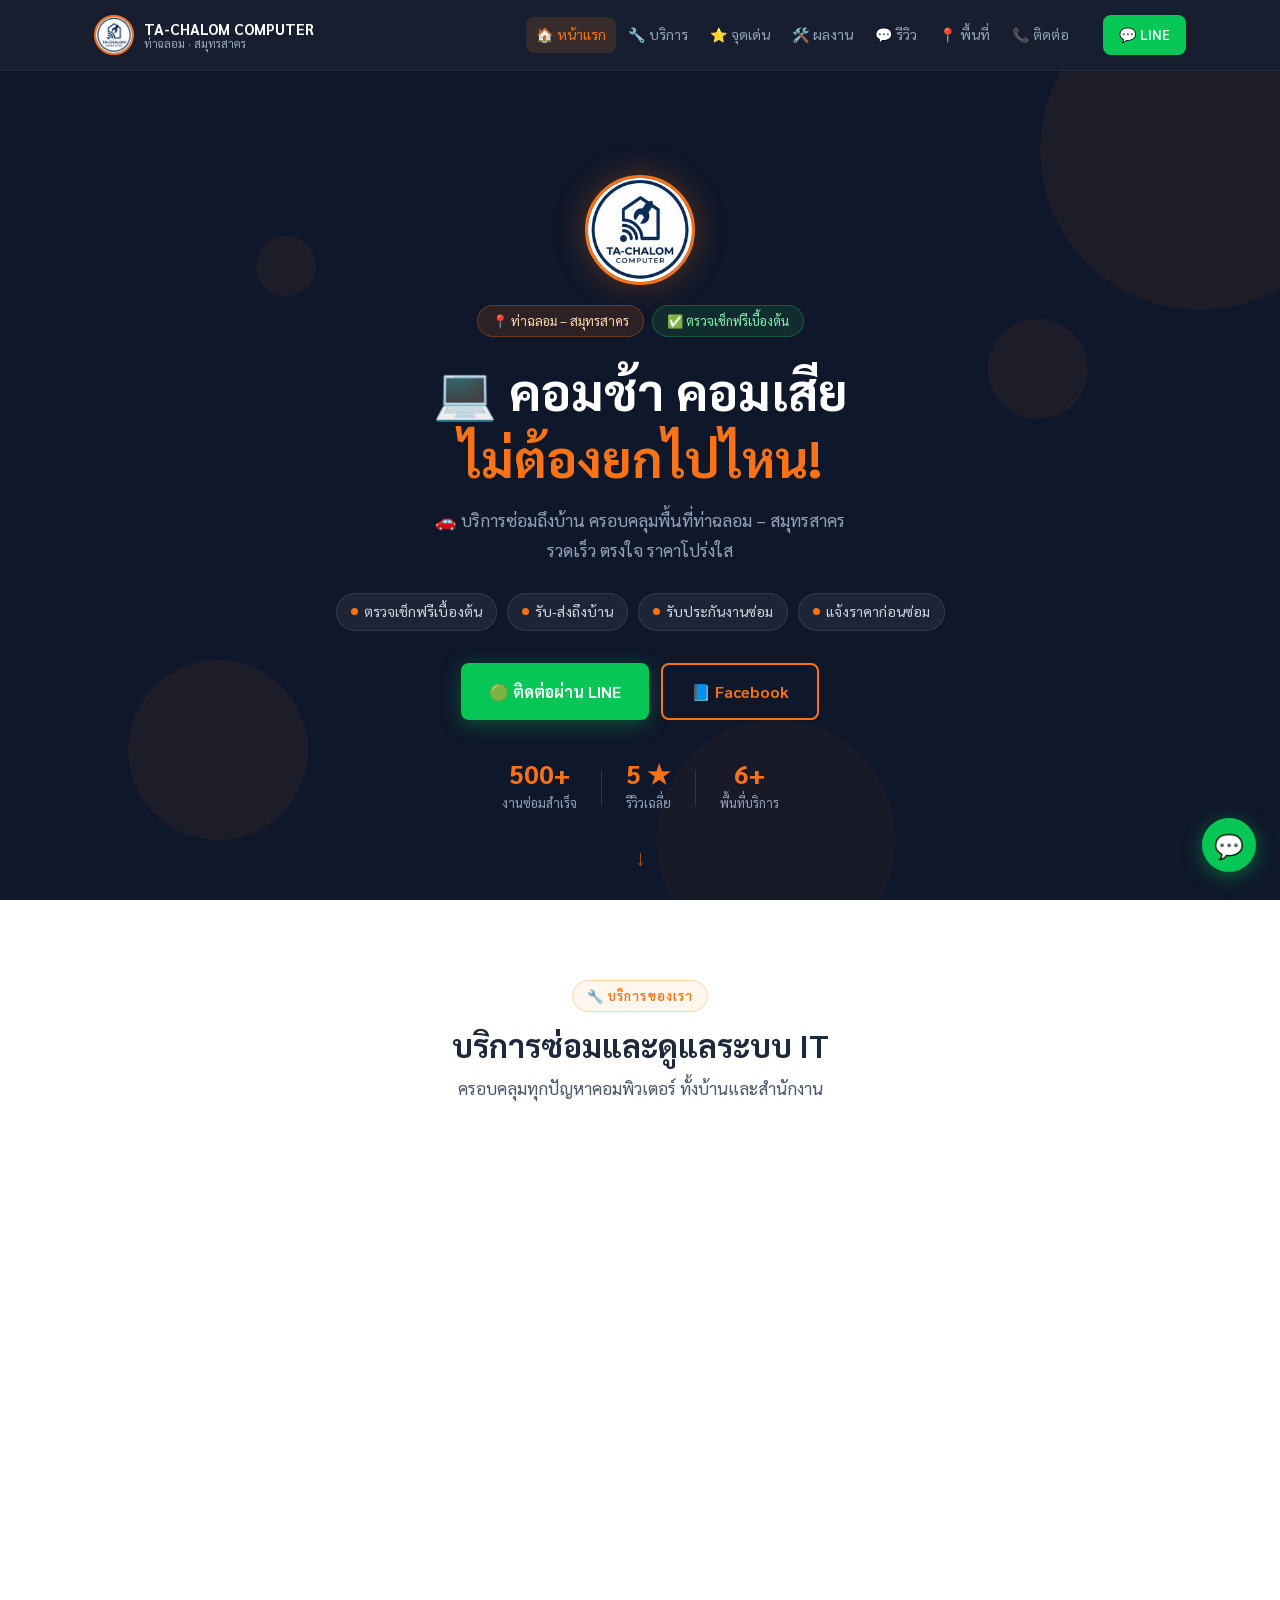
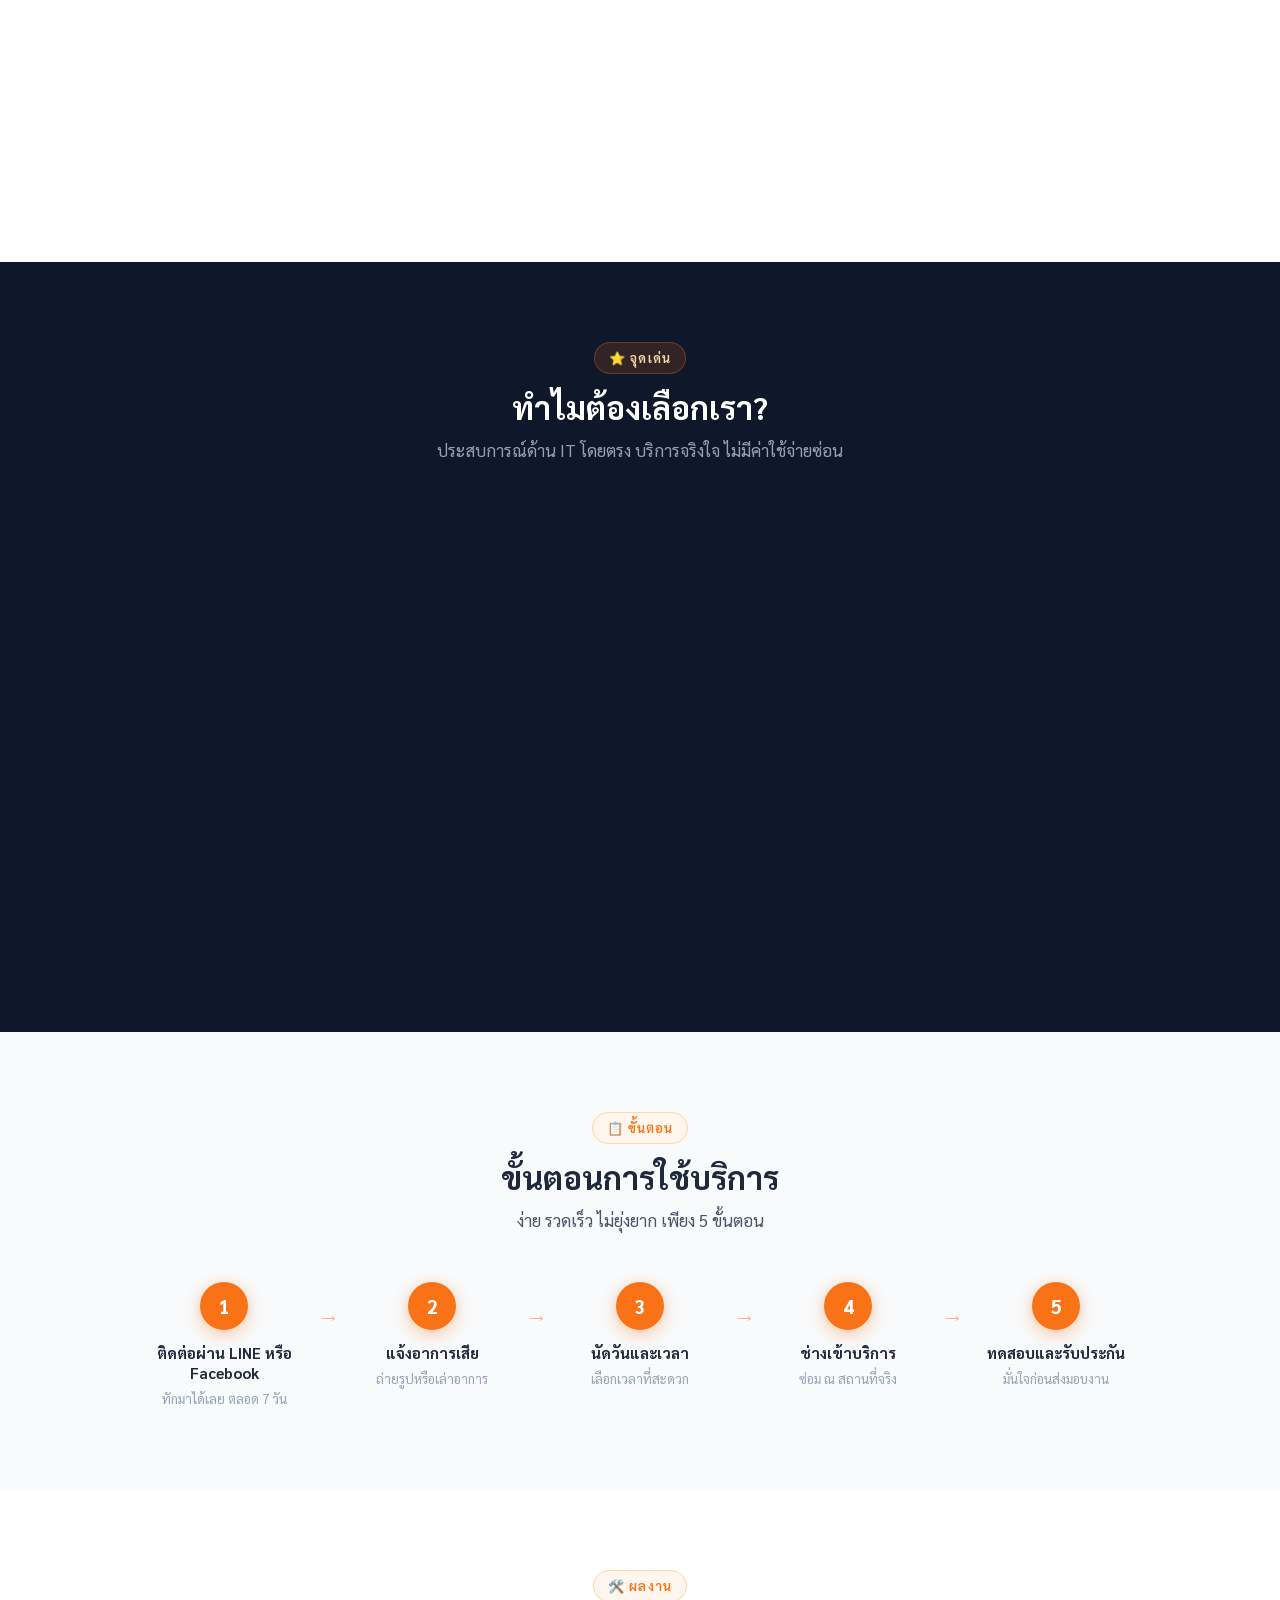
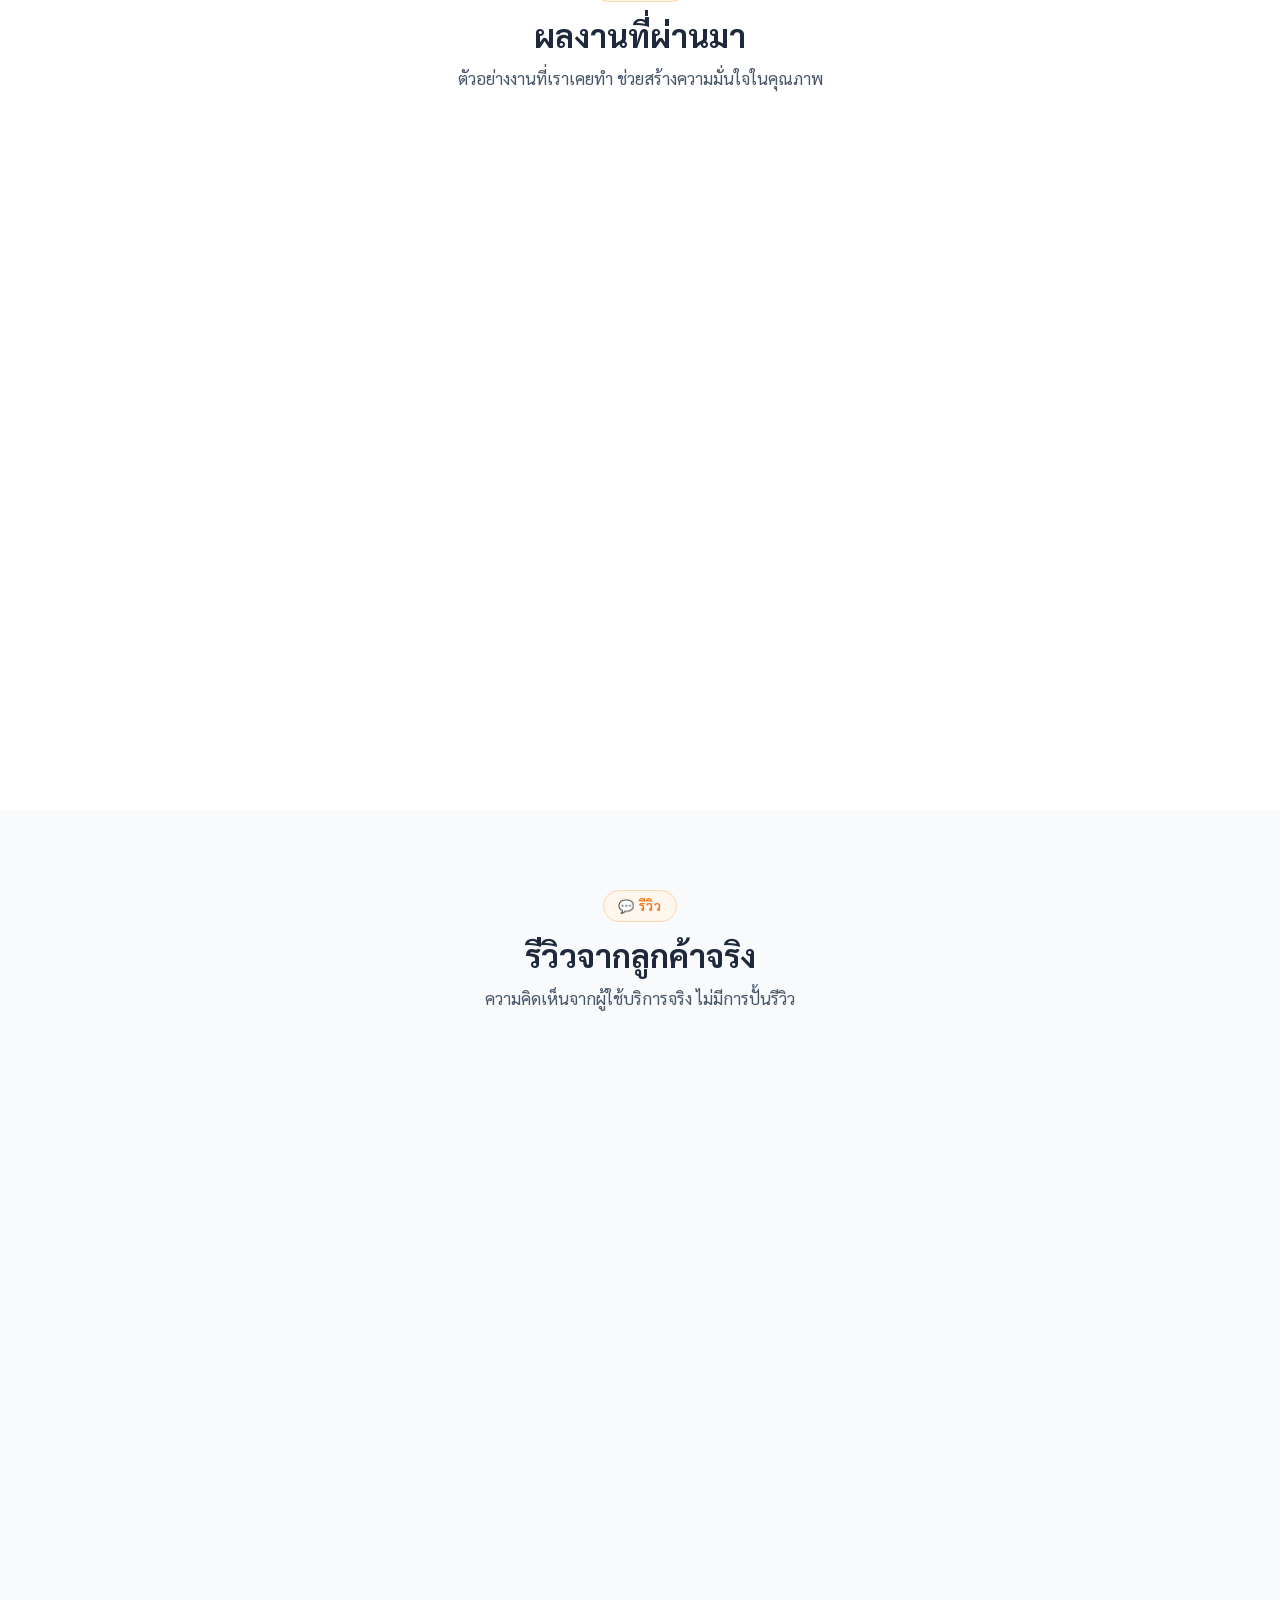
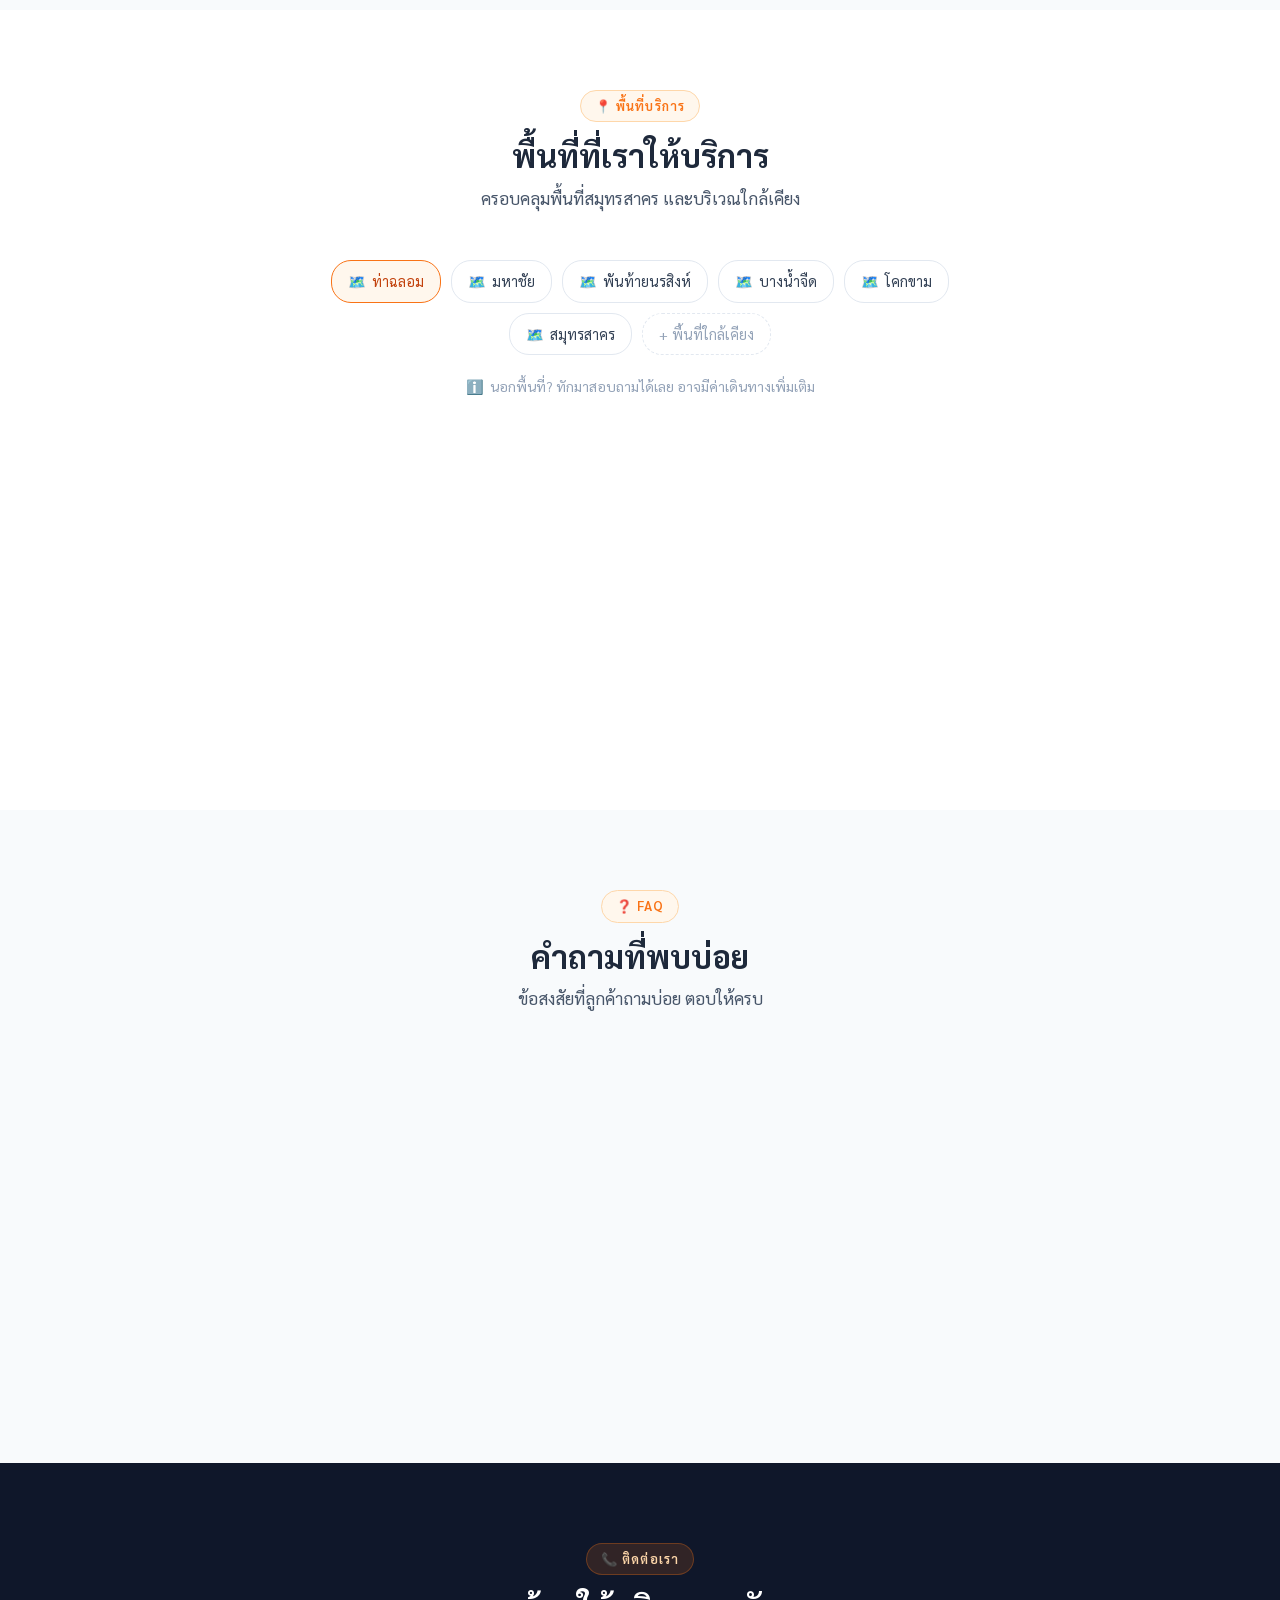
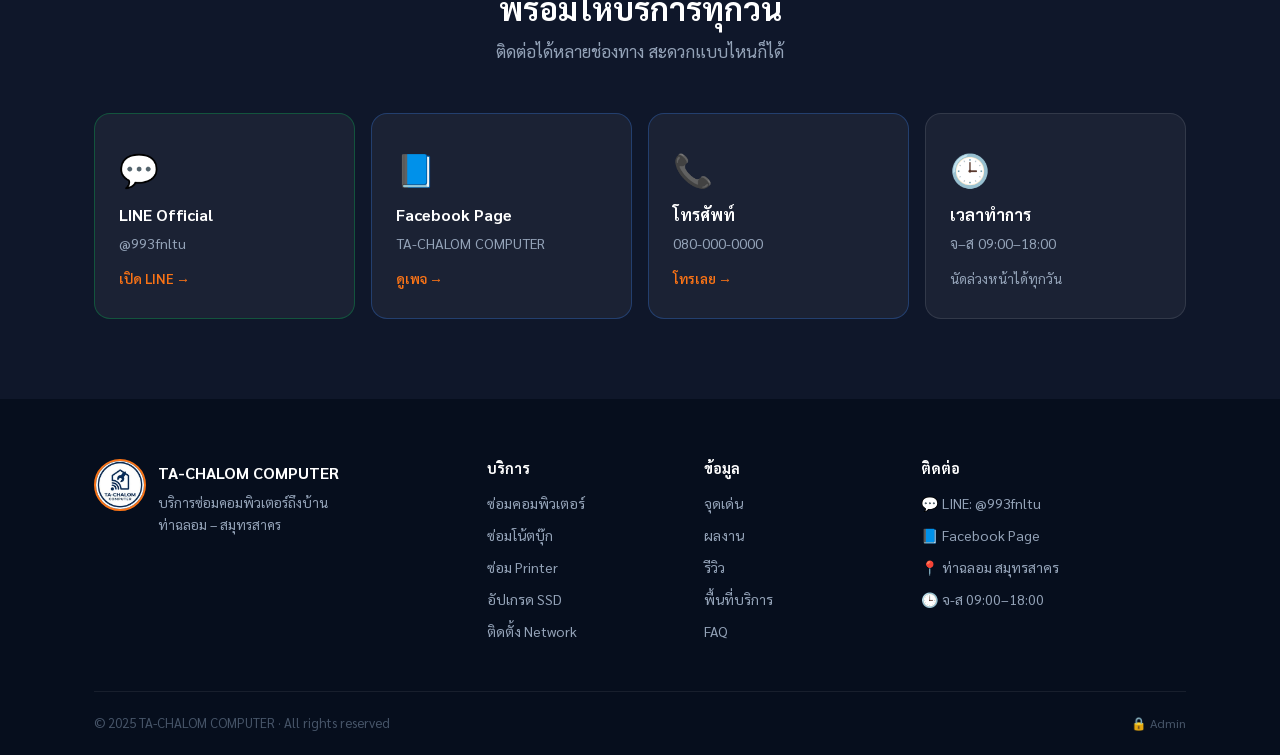
<file: index.html>
<!DOCTYPE html>
<html lang="th">
<head>
  <meta charset="UTF-8" />
  <meta name="viewport" content="width=device-width, initial-scale=1.0" />
  <title>TA-CHALOM COMPUTER – ซ่อมคอม สมุทรสาคร ท่าฉลอม</title>
  <meta name="description" content="บริการซ่อมคอมพิวเตอร์ โน้ตบุ๊ก Printer ติดตั้ง Network ถึงบ้าน พื้นที่ท่าฉลอม – สมุทรสาคร ตรวจเช็กฟรี แจ้งราคาก่อนซ่อม รับประกันงาน" />
  <meta name="keywords" content="ซ่อมคอม สมุทรสาคร, ซ่อมโน้ตบุ๊ก ท่าฉลอม, ซ่อม printer มหาชัย, ติดตั้ง network สมุทรสาคร, TA-CHALOM COMPUTER" />
  <meta name="author" content="TA-CHALOM COMPUTER" />
  <meta property="og:title" content="TA-CHALOM COMPUTER – ซ่อมคอมถึงบ้าน ท่าฉลอม สมุทรสาคร" />
  <meta property="og:description" content="คอมช้า คอมเสีย ไม่ต้องยกไปไหน! บริการซ่อมถึงบ้าน ตรวจเช็กฟรี แจ้งราคาก่อนซ่อม รับประกันงาน" />
  <meta property="og:type" content="website" />
  <meta name="theme-color" content="#0F172A" />
  <link rel="preconnect" href="https://fonts.googleapis.com" />
  <link href="https://fonts.googleapis.com/css2?family=Sarabun:wght@300;400;500;600;700&display=swap" rel="stylesheet" />
  <link rel="stylesheet" href="style.css" />
</head>
<body>

  <!-- ===== NAVBAR ===== -->
  <header class="navbar" id="navbar">
    <div class="nav-inner">
      <a href="#hero" class="brand">
        <img src="logo.jpg" alt="TA-CHALOM COMPUTER Logo" class="brand-logo" />
        <div class="brand-text">
          <span class="brand-name">TA-CHALOM COMPUTER</span>
          <span class="brand-sub">ท่าฉลอม · สมุทรสาคร</span>
        </div>
      </a>
      <nav class="nav-links" id="navLinks" aria-label="เมนูหลัก">
        <a href="#hero"      class="nav-link active">🏠 หน้าแรก</a>
        <a href="#services"  class="nav-link">🔧 บริการ</a>
        <a href="#why"       class="nav-link">⭐ จุดเด่น</a>
        <a href="#portfolio" class="nav-link">🛠️ ผลงาน</a>
        <a href="#reviews"   class="nav-link">💬 รีวิว</a>
        <a href="#area"      class="nav-link">📍 พื้นที่</a>
        <a href="#contact"   class="nav-link">📞 ติดต่อ</a>
      </nav>
      <a id="nav-line-btn" href="https://line.me/ti/p/@993fnltu" class="btn-line-nav" target="_blank" rel="noopener">💬 LINE</a>
      <button class="hamburger" id="hamburger" aria-label="เปิดเมนู" aria-expanded="false">
        <span></span><span></span><span></span>
      </button>
    </div>
  </header>

  <!-- ===== HERO ===== -->
  <section class="hero" id="hero">
    <div class="hero-particles" aria-hidden="true">
      <span></span><span></span><span></span><span></span><span></span>
    </div>
    <div class="hero-inner">
      <div class="hero-logo-wrap">
        <img src="logo.jpg" alt="TA-CHALOM COMPUTER" class="hero-logo" />
      </div>
      <div class="hero-eyebrow">
        <span class="badge-loc">📍 ท่าฉลอม – สมุทรสาคร</span>
        <span class="badge-free">✅ ตรวจเช็กฟรีเบื้องต้น</span>
      </div>
      <h1 class="hero-title">
        💻 คอมช้า คอมเสีย<br>
        <span class="accent">ไม่ต้องยกไปไหน!</span>
      </h1>
      <p class="hero-desc">🚗 บริการซ่อมถึงบ้าน ครอบคลุมพื้นที่ท่าฉลอม – สมุทรสาคร<br>รวดเร็ว ตรงใจ ราคาโปร่งใส</p>
      <div class="hero-checks">
        <div class="check-item"><span class="check-dot"></span>ตรวจเช็กฟรีเบื้องต้น</div>
        <div class="check-item"><span class="check-dot"></span>รับ-ส่งถึงบ้าน</div>
        <div class="check-item"><span class="check-dot"></span>รับประกันงานซ่อม</div>
        <div class="check-item"><span class="check-dot"></span>แจ้งราคาก่อนซ่อม</div>
      </div>
      <div class="hero-cta">
        <a id="hero-line-btn" href="https://line.me/ti/p/@993fnltu" class="btn-primary" target="_blank" rel="noopener">🟢 ติดต่อผ่าน LINE</a>
        <a id="hero-fb-btn" href="https://www.facebook.com/adminsupport2021" class="btn-outline" target="_blank" rel="noopener">📘 Facebook</a>
      </div>
      <div class="hero-stats">
        <div class="stat-item">
          <span class="stat-num">500+</span>
          <span class="stat-label">งานซ่อมสำเร็จ</span>
        </div>
        <div class="stat-divider" aria-hidden="true"></div>
        <div class="stat-item">
          <span class="stat-num">5 ★</span>
          <span class="stat-label">รีวิวเฉลี่ย</span>
        </div>
        <div class="stat-divider" aria-hidden="true"></div>
        <div class="stat-item">
          <span class="stat-num">6+</span>
          <span class="stat-label">พื้นที่บริการ</span>
        </div>
      </div>
    </div>
    <div class="hero-scroll-hint" aria-hidden="true"><span class="scroll-arrow">↓</span></div>
  </section>

  <!-- ===== SERVICES ===== -->
  <section class="section" id="services">
    <div class="container">
      <div class="section-head">
        <div class="eyebrow">🔧 บริการของเรา</div>
        <h2>บริการซ่อมและดูแลระบบ IT</h2>
        <p class="section-desc">ครอบคลุมทุกปัญหาคอมพิวเตอร์ ทั้งบ้านและสำนักงาน</p>
      </div>
      <div class="services-grid" id="services-grid">
        <!-- Rendered by JS -->
      </div>
    </div>
  </section>

  <!-- ===== WHY ===== -->
  <section class="section section--dark" id="why">
    <div class="container">
      <div class="section-head section-head--light">
        <div class="eyebrow eyebrow--light">⭐ จุดเด่น</div>
        <h2>ทำไมต้องเลือกเรา?</h2>
        <p class="section-desc section-desc--light">ประสบการณ์ด้าน IT โดยตรง บริการจริงใจ ไม่มีค่าใช้จ่ายซ่อน</p>
      </div>
      <div class="why-grid" id="why-grid">
        <!-- Rendered by JS -->
      </div>
    </div>
  </section>

  <!-- ===== HOW IT WORKS ===== -->
  <section class="section section--gray" id="steps">
    <div class="container">
      <div class="section-head">
        <div class="eyebrow">📋 ขั้นตอน</div>
        <h2>ขั้นตอนการใช้บริการ</h2>
        <p class="section-desc">ง่าย รวดเร็ว ไม่ยุ่งยาก เพียง 5 ขั้นตอน</p>
      </div>
      <div class="steps-track">
        <div class="step-item" data-aos><div class="step-num">1</div><div class="step-body"><h4>ติดต่อผ่าน LINE หรือ Facebook</h4><p>ทักมาได้เลย ตลอด 7 วัน</p></div></div>
        <div class="step-arrow" aria-hidden="true">→</div>
        <div class="step-item" data-aos><div class="step-num">2</div><div class="step-body"><h4>แจ้งอาการเสีย</h4><p>ถ่ายรูปหรือเล่าอาการ</p></div></div>
        <div class="step-arrow" aria-hidden="true">→</div>
        <div class="step-item" data-aos><div class="step-num">3</div><div class="step-body"><h4>นัดวันและเวลา</h4><p>เลือกเวลาที่สะดวก</p></div></div>
        <div class="step-arrow" aria-hidden="true">→</div>
        <div class="step-item" data-aos><div class="step-num">4</div><div class="step-body"><h4>ช่างเข้าบริการ</h4><p>ซ่อม ณ สถานที่จริง</p></div></div>
        <div class="step-arrow" aria-hidden="true">→</div>
        <div class="step-item" data-aos><div class="step-num">5</div><div class="step-body"><h4>ทดสอบและรับประกัน</h4><p>มั่นใจก่อนส่งมอบงาน</p></div></div>
      </div>
    </div>
  </section>

  <!-- ===== PORTFOLIO ===== -->
  <section class="section" id="portfolio">
    <div class="container">
      <div class="section-head">
        <div class="eyebrow">🛠️ ผลงาน</div>
        <h2>ผลงานที่ผ่านมา</h2>
        <p class="section-desc">ตัวอย่างงานที่เราเคยทำ ช่วยสร้างความมั่นใจในคุณภาพ</p>
      </div>
      <div class="portfolio-grid" id="portfolio-grid">
        <!-- Rendered by JS -->
      </div>
    </div>
  </section>

  <!-- ===== REVIEWS ===== -->
  <section class="section section--gray" id="reviews">
    <div class="container">
      <div class="section-head">
        <div class="eyebrow">💬 รีวิว</div>
        <h2>รีวิวจากลูกค้าจริง</h2>
        <p class="section-desc">ความคิดเห็นจากผู้ใช้บริการจริง ไม่มีการปั้นรีวิว</p>
      </div>
      <div class="reviews-grid" id="reviews-grid">
        <!-- Rendered by JS -->
      </div>
    </div>
  </section>

  <!-- ===== AREA ===== -->
  <section class="section" id="area">
    <div class="container">
      <div class="section-head">
        <div class="eyebrow">📍 พื้นที่บริการ</div>
        <h2>พื้นที่ที่เราให้บริการ</h2>
        <p class="section-desc">ครอบคลุมพื้นที่สมุทรสาคร และบริเวณใกล้เคียง</p>
      </div>
      <div class="area-map-wrap">
        <div class="area-pills" id="area-pills">
          <!-- Rendered by JS -->
        </div>
        <div class="area-note">
          <span class="note-icon">ℹ️</span>
          <span>นอกพื้นที่? ทักมาสอบถามได้เลย อาจมีค่าเดินทางเพิ่มเติม</span>
        </div>
        <div class="map-embed">
          <iframe src="https://www.google.com/maps/embed?pb=!1m18!1m12!1m3!1d31146.73!2d100.28!3d13.54!2m3!1f0!2f0!3f0!3m2!1i1024!2i768!4f13.1!3m3!1m2!1s0x30e2b0f8b4b4b4b5%3A0x0!2z4Lii4Liq4LiB4Liy4Lij!5e0!3m2!1sth!2sth!4v1234567890"
            width="100%" height="300" style="border:0;border-radius:12px" allowfullscreen="" loading="lazy"
            referrerpolicy="no-referrer-when-downgrade" title="แผนที่ท่าฉลอม สมุทรสาคร"></iframe>
        </div>
      </div>
    </div>
  </section>

  <!-- ===== FAQ ===== -->
  <section class="section section--gray" id="faq">
    <div class="container">
      <div class="section-head">
        <div class="eyebrow">❓ FAQ</div>
        <h2>คำถามที่พบบ่อย</h2>
        <p class="section-desc">ข้อสงสัยที่ลูกค้าถามบ่อย ตอบให้ครบ</p>
      </div>
      <div class="faq-list" id="faq-list">
        <!-- Rendered by JS -->
      </div>
    </div>
  </section>

  <!-- ===== CONTACT ===== -->
  <section class="section section--dark" id="contact">
    <div class="container">
      <div class="section-head section-head--light">
        <div class="eyebrow eyebrow--light">📞 ติดต่อเรา</div>
        <h2>พร้อมให้บริการทุกวัน</h2>
        <p class="section-desc section-desc--light">ติดต่อได้หลายช่องทาง สะดวกแบบไหนก็ได้</p>
      </div>
      <div class="contact-grid" id="contact-grid">
        <!-- Rendered by JS -->
      </div>
    </div>
  </section>

  <!-- ===== FOOTER ===== -->
  <footer class="footer" id="footer">
    <div class="container">
      <div class="footer-inner">
        <div class="footer-brand">
          <img src="logo.jpg" alt="TA-CHALOM COMPUTER" class="footer-logo" />
          <div>
            <strong>TA-CHALOM COMPUTER</strong>
            <p>บริการซ่อมคอมพิวเตอร์ถึงบ้าน<br>ท่าฉลอม – สมุทรสาคร</p>
          </div>
        </div>
        <div class="footer-links-col">
          <h5>บริการ</h5>
          <a href="#services">ซ่อมคอมพิวเตอร์</a>
          <a href="#services">ซ่อมโน้ตบุ๊ก</a>
          <a href="#services">ซ่อม Printer</a>
          <a href="#services">อัปเกรด SSD</a>
          <a href="#services">ติดตั้ง Network</a>
        </div>
        <div class="footer-links-col">
          <h5>ข้อมูล</h5>
          <a href="#why">จุดเด่น</a>
          <a href="#portfolio">ผลงาน</a>
          <a href="#reviews">รีวิว</a>
          <a href="#area">พื้นที่บริการ</a>
          <a href="#faq">FAQ</a>
        </div>
        <div class="footer-contact-col">
          <h5>ติดต่อ</h5>
          <p id="footer-line">💬 LINE: @993fnltu</p>
          <p><span id="footer-fb">📘 <a href="https://www.facebook.com/adminsupport2021" target="_blank" rel="noopener" style="color:var(--gray-400);">Facebook Page</a></span></p>
          <p id="footer-address">📍 ท่าฉลอม สมุทรสาคร</p>
          <p id="footer-hours">🕒 จ-ส 09:00–18:00</p>
        </div>
      </div>
      <div class="footer-bottom">
        <p>© 2025 TA-CHALOM COMPUTER · All rights reserved</p>
        <a href="admin.html" class="admin-link">🔒 Admin</a>
      </div>
    </div>
  </footer>

  <!-- ===== FLOAT LINE BUTTON ===== -->
  <a id="float-line-btn" href="https://line.me/ti/p/@993fnltu" class="float-line" target="_blank" rel="noopener" aria-label="ติดต่อผ่าน LINE">💬</a>

  <!-- ===== BACK TO TOP ===== -->
  <button class="back-to-top" id="backToTop" aria-label="กลับขึ้นข้างบน">↑</button>

  <script src="script.js"></script>
  <script>
  /* ============================================================
     INDEX.JS — ดึงข้อมูลจาก localStorage (แก้โดย Admin)
     ============================================================ */
  (function () {
    'use strict';

    const STORAGE_KEY = 'tc_admin_data';

    /* ── Default Data (ใช้เมื่อ Admin ยังไม่เคยบันทึก) ── */
    const defaultData = {
      contact: {
        line: '@993fnltu',
        fb: 'https://www.facebook.com/adminsupport2021',
        phone: '080-000-0000',
        address: 'ท่าฉลอม สมุทรสาคร',
        hours: 'จ-ส 09:00–18:00',
        note: 'นัดล่วงหน้าได้ทุกวัน'
      },
      services: [
        { id:1, name:'ซ่อมคอมพิวเตอร์ PC', icon:'💻', color:'svc-blue', items:'เครื่องช้า / ค้าง / เด้ง,ติดไวรัส / มัลแวร์,ลง Windows / โปรแกรม,เปลี่ยนอะไหล่ทุกชนิด' },
        { id:2, name:'ซ่อมโน้ตบุ๊ก', icon:'💻', color:'svc-purple', items:'เปิดไม่ติด / ค้างบ่อย,จอดับ / เปลี่ยนจอ,เปลี่ยนแบตเตอรี่,คีย์บอร์ดเสีย / หน้าจอแตก' },
        { id:3, name:'ซ่อม Printer', icon:'🖨️', color:'svc-orange', items:'พิมพ์ไม่ออก / หมึกไม่เข้า,กระดาษติด,ตั้งค่าพรินเตอร์เครือข่าย,เปลี่ยน head / ล้างหัวพิมพ์' },
        { id:4, name:'อัปเกรด SSD / RAM', icon:'⚡', color:'svc-yellow', items:'เพิ่มความเร็วเครื่องทันใจ,ย้ายข้อมูลทุกไฟล์ ไม่หาย,ติดตั้ง Windows ใหม่,เพิ่ม RAM รองรับงานหนัก' },
        { id:5, name:'ติดตั้งระบบ Network', icon:'🌐', color:'svc-teal', items:'Router / WiFi ให้แรง ไม่มีจุดอับ,เดินสาย LAN สำนักงาน,แชร์ Printer เครือข่าย,แก้ปัญหาเน็ตช้า / หลุด' },
        { id:6, name:'ดูแล IT สำหรับบริษัท', icon:'🏢', color:'svc-navy', items:'MA รายเดือน ราคาพิเศษ,Remote Support ทันที,ตรวจสอบและบำรุงระบบ,ให้คำปรึกษาด้าน IT ฟรี' }
      ],
      why: [
        { id:1, name:'ซ่อมถึงบ้าน', icon:'🚗', desc:'ไม่ต้องยกเครื่องไปไหน ช่างเข้าบริการถึงที่ สะดวกสุด ๆ' },
        { id:2, name:'แจ้งราคาก่อนซ่อม', icon:'💰', desc:'บอกราคาให้ทราบก่อนทุกครั้ง ไม่มีค่าใช้จ่ายแอบแฝง' },
        { id:3, name:'รับประกันงานซ่อม', icon:'🛡️', desc:'มีการรับประกันหลังซ่อมทุกชิ้นงาน อุ่นใจหลังใช้บริการ' },
        { id:4, name:'ตรวจเช็กฟรี', icon:'⚡', desc:'วินิจฉัยอาการเบื้องต้นฟรี ก่อนตัดสินใจซ่อมทุกครั้ง' },
        { id:5, name:'รับ-ส่งเครื่อง', icon:'🔄', desc:'บริการรับส่งเครื่องถึงบ้าน ครอบคลุมพื้นที่ท่าฉลอมและใกล้เคียง' },
        { id:6, name:'ดูแลทั้งบ้านและออฟฟิศ', icon:'🏢', desc:'รองรับทั้งลูกค้าทั่วไปและองค์กร มีแพ็กเกจ MA รายเดือน' }
      ],
      portfolio: [
        { id:1, title:'เปลี่ยน HDD → SSD', desc:'บูตเร็วขึ้น 5 เท่า ย้ายข้อมูลไม่หาย', tag:'อัปเกรด', icon:'💾' },
        { id:2, title:'ซ่อมโน้ตบุ๊ก จอดับ', desc:'เปลี่ยนจอใหม่ รับประกัน 3 เดือน', tag:'งานซ่อม', icon:'💻' },
        { id:3, title:'ซ่อม Printer Epson', desc:'ล้างหัวพิมพ์ ตั้งค่าใหม่ พิมพ์คมชัด', tag:'งานซ่อม', icon:'🖨️' },
        { id:4, title:'วาง Network สำนักงาน', desc:'เดินสาย LAN 20 จุด WiFi ไร้จุดอับ', tag:'Network', icon:'🌐' },
        { id:5, title:'กำจัดไวรัส / มัลแวร์', desc:'ลง Windows ใหม่ เครื่องกลับมาเร็ว', tag:'ซอฟต์แวร์', icon:'🛡️' },
        { id:6, title:'MA รายเดือน บริษัท', desc:'ดูแลระบบ IT 15 เครื่อง Remote Support', tag:'IT Support', icon:'🏢' }
      ],
      reviews: [
        { id:1, name:'คุณสมชาย', type:'ลูกค้า PC Desktop', stars:5, text:'เครื่องเร็วขึ้นมากหลังเปลี่ยน SSD ซ่อมถึงบ้าน ไม่ต้องยกไปไหน สะดวกมาก' },
        { id:2, name:'คุณวิภา', type:'ลูกค้า Notebook', stars:5, text:'โน้ตบุ๊กจอดับ ช่างมาซ่อมถึงบ้าน เปลี่ยนจอเสร็จภายในวันเดียว ราคาตามที่บอกไว้เป๊ะ' },
        { id:3, name:'คุณนิตยา', type:'ลูกค้า Printer', stars:5, text:'Printer ใช้งานได้ปกติแล้ว ตั้งค่าเครือข่ายให้ด้วย พิมพ์จากมือถือได้เลย ประทับใจมาก' },
        { id:4, name:'คุณประพัทธ์', type:'ลูกค้า IT Support', stars:5, text:'ทำ MA รายเดือนให้บริษัท ดูแลดี Remote Support ไว ปัญหา IT แทบไม่มีแล้ว' },
        { id:5, name:'คุณมานะ', type:'ลูกค้า Network', stars:5, text:'วาง Network บ้านใหม่ WiFi แรงทุกห้อง ช่างแนะนำอุปกรณ์ที่คุ้มค่า ไม่ขายของเกิน' },
        { id:6, name:'คุณกิตติ', type:'ลูกค้า PC Desktop', stars:5, text:'เครื่องติดไวรัสหนักมาก ช่างจัดการได้เรียบร้อย ลง Windows ใหม่ เร็วเหมือนเครื่องใหม่เลย' }
      ],
      faq: [
        { id:1, q:'ซ่อมถึงบ้านคิดค่าเดินทางไหม?', a:'ฟรีในพื้นที่ท่าฉลอม – สมุทรสาคร และบริเวณใกล้เคียง สำหรับพื้นที่ไกลออกไปอาจมีค่าเดินทางเพิ่มเล็กน้อย แต่จะแจ้งให้ทราบก่อนทุกครั้ง' },
        { id:2, q:'ใช้เวลาซ่อมนานแค่ไหน?', a:'ขึ้นอยู่กับประเภทงาน งานทั่วไปอย่างลง Windows หรือกำจัดไวรัสใช้เวลา 1–3 ชั่วโมง งานเปลี่ยนอะไหล่อาจใช้เวลา 1–2 วัน (รอชิ้นส่วน) จะแจ้งระยะเวลาก่อนเริ่มงานทุกครั้ง' },
        { id:3, q:'รับประกันงานซ่อมหรือไม่?', a:'รับประกันงานซ่อมทุกชิ้นงาน ระยะเวลารับประกันขึ้นอยู่กับประเภทงาน เช่น งานซอฟต์แวร์รับประกัน 30 วัน งานเปลี่ยนอะไหล่รับประกัน 90 วัน จะแจ้งเงื่อนไขให้ทราบก่อนทุกครั้ง' },
        { id:4, q:'รับซ่อมวันหยุดหรือนอกเวลาได้ไหม?', a:'รับบริการตามนัดหมาย รวมถึงวันหยุดและนอกเวลาทำการ ขึ้นอยู่กับตารางนัดหมาย ทักมาสอบถามล่วงหน้าได้เลยครับ' },
        { id:5, q:'ถ้าซ่อมไม่ได้จะคิดเงินไหม?', a:'ไม่คิดค่าตรวจเช็กเบื้องต้น หากซ่อมไม่ได้หรือซ่อมแล้วไม่คุ้ม จะแจ้งให้ทราบพร้อมเสนอทางเลือกอื่น โดยไม่คิดค่าบริการตรวจ' }
      ],
      area: [
        { id:1, name:'ท่าฉลอม', type:'หลัก' },
        { id:2, name:'มหาชัย', type:'หลัก' },
        { id:3, name:'พันท้ายนรสิงห์', type:'หลัก' },
        { id:4, name:'บางน้ำจืด', type:'ใกล้เคียง' },
        { id:5, name:'โคกขาม', type:'ใกล้เคียง' },
        { id:6, name:'สมุทรสาคร', type:'หลัก' }
      ]
    };

    /* ── โหลดข้อมูลจาก localStorage ── */
    function loadDB() {
      try {
        const saved = localStorage.getItem(STORAGE_KEY);
        return saved ? JSON.parse(saved) : JSON.parse(JSON.stringify(defaultData));
      } catch (e) {
        return JSON.parse(JSON.stringify(defaultData));
      }
    }

    const DB = loadDB();
    const C = DB.contact || defaultData.contact;

    /* ── อัปเดต LINE / FB links ── */
    function lineHref(id) {
      const href = C.line ? (C.line.startsWith('http') ? C.line : 'https://line.me/ti/p/' + C.line) : '#';
      const el = document.getElementById(id);
      if (el) el.href = href;
    }
    lineHref('nav-line-btn');
    lineHref('hero-line-btn');
    lineHref('float-line-btn');

    const fbEl = document.getElementById('hero-fb-btn');
    if (fbEl && C.fb) fbEl.href = C.fb;

    /* ── Footer ── */
    const fl = document.getElementById('footer-line');
    if (fl) fl.textContent = '💬 LINE: ' + (C.line || '@993fnltu');

    const fa = document.getElementById('footer-address');
    if (fa) fa.textContent = '📍 ' + (C.address || 'ท่าฉลอม สมุทรสาคร');

    const fh = document.getElementById('footer-hours');
    if (fh) fh.textContent = '🕒 ' + (C.hours || 'จ-ส 09:00–18:00');

    const ffb = document.getElementById('footer-fb');
    if (ffb && C.fb) {
      ffb.innerHTML = '📘 <a href="' + C.fb + '" target="_blank" rel="noopener" style="color:var(--gray-400);">Facebook Page</a>';
    }

    /* ── COLOR MAP สำหรับ service cards ── */
    const colorMap = {
      'svc-blue':   { bg: 'var(--blue-lt)',   icon: 'var(--blue)' },
      'svc-purple': { bg: 'var(--purple-lt)', icon: 'var(--purple)' },
      'svc-orange': { bg: 'var(--orange-pale)',icon: 'var(--orange)' },
      'svc-yellow': { bg: 'var(--yellow-lt)', icon: 'var(--yellow)' },
      'svc-teal':   { bg: 'var(--teal-lt)',   icon: 'var(--teal)' },
      'svc-navy':   { bg: 'rgba(15,23,42,.08)', icon: 'var(--navy)' },
    };

    /* ── Render SERVICES ── */
    const svcGrid = document.getElementById('services-grid');
    if (svcGrid && DB.services) {
      const lineHrefVal = C.line ? (C.line.startsWith('http') ? C.line : 'https://line.me/ti/p/' + C.line) : 'https://line.me/ti/p/@993fnltu';
      svcGrid.innerHTML = DB.services.map((s, i) => {
        const cm = colorMap[s.color] || colorMap['svc-blue'];
        const items = (s.items || '').split(',').map(x => x.trim()).filter(Boolean);
        const isHighlight = i === DB.services.length - 1 ? ' svc-card--highlight' : '';
        return `<div class="svc-card${isHighlight}" data-aos>
          <div class="svc-icon-wrap ${s.color}">${s.icon}</div>
          <h3>${s.name}</h3>
          <ul class="svc-list">${items.map(it => `<li>${it}</li>`).join('')}</ul>
          <a href="${lineHrefVal}" class="svc-link" target="_blank" rel="noopener">สอบถามบริการนี้ →</a>
        </div>`;
      }).join('');
    }

    /* ── Render WHY ── */
    const whyGrid = document.getElementById('why-grid');
    if (whyGrid && DB.why) {
      whyGrid.innerHTML = DB.why.map(w => `
        <div class="why-card" data-aos>
          <div class="why-icon">${w.icon}</div>
          <h3>${w.name}</h3>
          <p>${w.desc}</p>
        </div>`).join('');
    }

    /* ── Render PORTFOLIO ── */
    const portColors = ['port-img--ssd','port-img--nb','port-img--printer','port-img--network','port-img--virus','port-img--ma'];
    const portGrid = document.getElementById('portfolio-grid');
    if (portGrid && DB.portfolio) {
      portGrid.innerHTML = DB.portfolio.map((p, i) => `
        <div class="port-card" data-aos>
          <div class="port-img ${portColors[i % portColors.length]}"><span class="port-emoji">${p.icon}</span></div>
          <div class="port-info">
            <h4>${p.title}</h4>
            <p>${p.desc}</p>
            <span class="port-tag">${p.tag}</span>
          </div>
        </div>`).join('');
    }

    /* ── Render REVIEWS ── */
    const revGrid = document.getElementById('reviews-grid');
    if (revGrid && DB.reviews) {
      revGrid.innerHTML = DB.reviews.map(r => {
        const initial = r.name.replace('คุณ','').charAt(0) || '?';
        const stars = '⭐'.repeat(Math.min(r.stars || 5, 5));
        return `<div class="review-card" data-aos>
          <div class="review-stars">${stars}</div>
          <blockquote>"${r.text}"</blockquote>
          <div class="review-author">
            <div class="review-avatar">${initial}</div>
            <div><strong>${r.name}</strong><span>${r.type}</span></div>
          </div>
        </div>`;
      }).join('');
    }

    /* ── Render AREA ── */
    const areaPills = document.getElementById('area-pills');
    if (areaPills && DB.area) {
      areaPills.innerHTML = DB.area.map((a, i) =>
        `<div class="area-pill${i === 0 ? ' active' : ''}"><span>🗺️</span> ${a.name}</div>`
      ).join('') + '<div class="area-pill area-pill--more">+ พื้นที่ใกล้เคียง</div>';
    }

    /* ── Render FAQ ── */
    const faqList = document.getElementById('faq-list');
    if (faqList && DB.faq) {
      faqList.innerHTML = DB.faq.map(f => `
        <div class="faq-item" data-aos>
          <button class="faq-q" aria-expanded="false">
            <span>${f.q}</span>
            <span class="faq-arrow">+</span>
          </button>
          <div class="faq-a" hidden>${f.a}</div>
        </div>`).join('');
    }

    /* ── Render CONTACT ── */
    const ctcGrid = document.getElementById('contact-grid');
    if (ctcGrid) {
      const lineUrl = C.line ? (C.line.startsWith('http') ? C.line : 'https://line.me/ti/p/' + C.line) : '#';
      const fbUrl   = C.fb || '#';
      const phone   = C.phone || '080-000-0000';
      const hours   = C.hours || 'จ-ส 09:00–18:00';
      const note    = C.note  || 'นัดล่วงหน้าได้ทุกวัน';
      ctcGrid.innerHTML = `
        <a href="${lineUrl}" class="contact-card contact-card--line" target="_blank" rel="noopener">
          <div class="contact-icon">💬</div>
          <h3>LINE Official</h3>
          <p>${C.line || '@993fnltu'}</p>
          <span class="contact-action">เปิด LINE →</span>
        </a>
        <a href="${fbUrl}" class="contact-card contact-card--fb" target="_blank" rel="noopener">
          <div class="contact-icon">📘</div>
          <h3>Facebook Page</h3>
          <p>TA-CHALOM COMPUTER</p>
          <span class="contact-action">ดูเพจ →</span>
        </a>
        <a href="tel:${phone.replace(/-/g,'')}" class="contact-card contact-card--tel">
          <div class="contact-icon">📞</div>
          <h3>โทรศัพท์</h3>
          <p>${phone}</p>
          <span class="contact-action">โทรเลย →</span>
        </a>
        <div class="contact-card contact-card--hours">
          <div class="contact-icon">🕒</div>
          <h3>เวลาทำการ</h3>
          <p>${hours.replace('–','–').replace('-','–')}</p>
          <span class="contact-action contact-action--muted">${note}</span>
        </div>`;
    }

  })();
  </script>
</body>
</html>
</file>
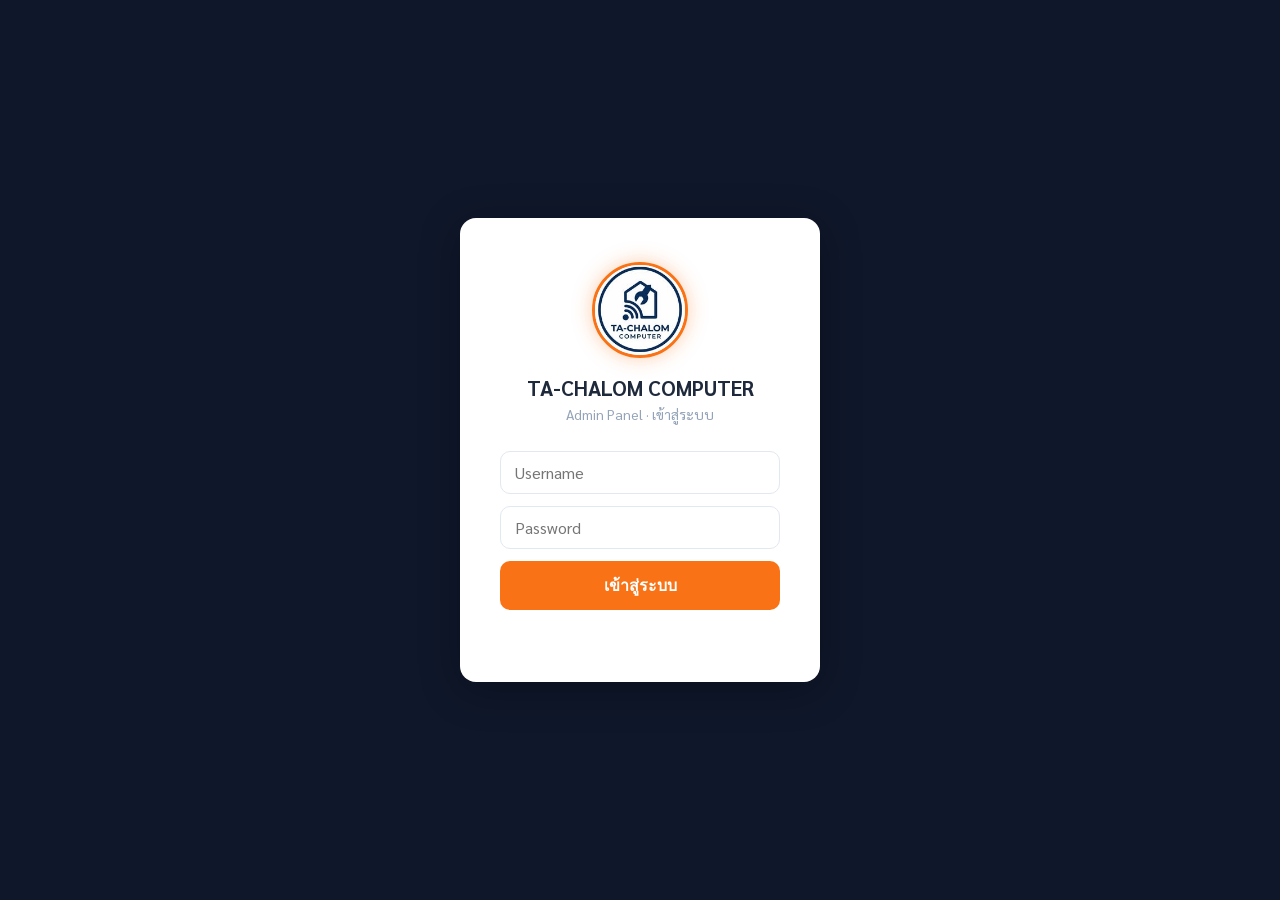
<file: admin.html>
<!DOCTYPE html>
<html lang="th">
<head>
  <meta charset="UTF-8" />
  <meta name="viewport" content="width=device-width, initial-scale=1.0" />
  <title>Admin – TA-CHALOM COMPUTER</title>
  <link href="https://fonts.googleapis.com/css2?family=Sarabun:wght@300;400;500;600;700&display=swap" rel="stylesheet" />
  <style>
    *, *::before, *::after { box-sizing: border-box; margin: 0; padding: 0; }
    :root {
      --navy: #0F172A; --navy-mid: #1E293B; --orange: #F97316;
      --orange-pale: #FFF7ED; --white: #fff; --gray-50: #F8FAFC;
      --gray-100: #F1F5F9; --gray-200: #E2E8F0; --gray-400: #94A3B8;
      --gray-600: #475569; --green: #22C55E; --red: #EF4444;
      --radius: 10px; --shadow: 0 2px 12px rgba(0,0,0,.08);
    }
    body { font-family: 'Sarabun', sans-serif; background: var(--gray-50); color: var(--navy-mid); min-height: 100vh; }

    /* ── LOGIN ── */
    #login-screen {
      min-height: 100vh; display: flex; align-items: center; justify-content: center;
      background: var(--navy);
    }
    .login-box {
      background: #fff; border-radius: 16px; padding: 44px 40px; width: 360px;
      box-shadow: 0 8px 40px rgba(0,0,0,.3); text-align: center;
    }
    /* ── LOGO in login box ── */
    .login-logo-wrap {
      width: 96px; height: 96px; border-radius: 50%; overflow: hidden;
      margin: 0 auto 16px; border: 3px solid var(--orange);
      box-shadow: 0 0 20px rgba(249,115,22,.35);
      background: #fff; display: flex; align-items: center; justify-content: center;
    }
    .login-logo-wrap img { width: 100%; height: 100%; object-fit: contain; display: block; }
    .login-box h2 { font-size: 1.3rem; margin-bottom: 4px; }
    .login-box p  { color: var(--gray-400); font-size: 0.88rem; margin-bottom: 28px; }
    .login-box input {
      width: 100%; padding: 10px 14px; border: 1px solid var(--gray-200);
      border-radius: var(--radius); font-size: 1rem; font-family: inherit;
      margin-bottom: 12px; outline: none; transition: border .2s;
    }
    .login-box input:focus { border-color: var(--orange); }
    .btn-login {
      width: 100%; padding: 12px; background: var(--orange); color: #fff;
      border: none; border-radius: var(--radius); font-size: 1rem; font-weight: 700;
      cursor: pointer; transition: background .2s;
    }
    .btn-login:hover { background: #ea6c0a; }
    .login-err { color: var(--red); font-size: 0.85rem; margin-top: 8px; }

    /* ── LAYOUT ── */
    #admin-app { display: none; min-height: 100vh; }
    .admin-sidebar {
      position: fixed; top: 0; left: 0; width: 240px; height: 100vh;
      background: var(--navy); overflow-y: auto; z-index: 100;
      display: flex; flex-direction: column;
    }
    .sidebar-brand {
      display: flex; align-items: center; gap: 10px; padding: 16px 16px 14px;
      border-bottom: 1px solid rgba(255,255,255,0.07);
    }
    /* ── Sidebar Logo (กลม, สวยงาม) ── */
    .sidebar-logo-wrap {
      width: 42px; height: 42px; border-radius: 50%; overflow: hidden; flex-shrink: 0;
      border: 2px solid var(--orange); background: #fff;
      display: flex; align-items: center; justify-content: center;
    }
    .sidebar-logo-wrap img { width: 100%; height: 100%; object-fit: contain; display: block; }
    .sidebar-brand span { color: #fff; font-size: 0.82rem; font-weight: 700; line-height: 1.3; }
    .sidebar-nav { flex: 1; padding: 16px 0; }
    .nav-section { padding: 6px 20px 4px; font-size: 0.68rem; font-weight: 700; letter-spacing: .1em; text-transform: uppercase; color: var(--gray-400); }
    .nav-item {
      display: flex; align-items: center; gap: 10px; padding: 10px 20px;
      color: var(--gray-400); font-size: 0.88rem; cursor: pointer;
      transition: background .2s, color .2s; border: none; background: none;
      width: 100%; text-align: left; font-family: inherit;
    }
    .nav-item:hover { background: rgba(249,115,22,.1); color: #fff; }
    .nav-item.active { background: rgba(249,115,22,.18); color: var(--orange); }
    .nav-item .nav-icon { font-size: 1rem; width: 20px; text-align: center; }
    .sidebar-footer { padding: 16px 20px; border-top: 1px solid rgba(255,255,255,0.07); }
    .btn-logout {
      width: 100%; padding: 8px; background: rgba(239,68,68,.12); color: #fca5a5;
      border: 1px solid rgba(239,68,68,.2); border-radius: 8px; font-size: 0.85rem;
      cursor: pointer; font-family: inherit; transition: background .2s;
    }
    .btn-logout:hover { background: rgba(239,68,68,.22); }

    .admin-main { margin-left: 240px; padding: 32px; min-height: 100vh; }
    .admin-topbar {
      display: flex; align-items: center; justify-content: space-between;
      margin-bottom: 28px; gap: 12px; flex-wrap: wrap;
    }
    .admin-topbar h1 { font-size: 1.4rem; color: var(--navy); }
    .topbar-right { display: flex; align-items: center; gap: 12px; flex-wrap: wrap; }
    .page-section { display: none; }
    .page-section.active { display: block; }

    /* ── PUBLISH BUTTON ── */
    .btn-publish {
      padding: 9px 20px; background: var(--green); color: #fff;
      border: none; border-radius: 8px; font-size: 0.9rem; font-weight: 700;
      cursor: pointer; font-family: inherit; transition: background .2s, transform .15s;
      display: flex; align-items: center; gap: 6px; white-space: nowrap;
    }
    .btn-publish:hover { background: #16a34a; transform: translateY(-1px); }
    .btn-publish:active { transform: none; }
    .publish-dot {
      width: 8px; height: 8px; border-radius: 50%; background: #fff;
      animation: pulse-dot 1.5s infinite;
    }
    @keyframes pulse-dot { 0%,100%{opacity:1} 50%{opacity:.4} }

    /* ── CARDS ── */
    .stats-row { display: grid; grid-template-columns: repeat(4, 1fr); gap: 16px; margin-bottom: 28px; }
    .stat-card {
      background: #fff; border-radius: var(--radius); padding: 20px;
      box-shadow: var(--shadow); border-left: 4px solid var(--orange);
    }
    .stat-card .num { font-size: 1.8rem; font-weight: 700; color: var(--navy); }
    .stat-card .lbl { font-size: 0.82rem; color: var(--gray-400); margin-top: 2px; }

    /* ── TABLE / LIST ── */
    .panel {
      background: #fff; border-radius: var(--radius); box-shadow: var(--shadow); overflow: hidden;
    }
    .panel-head {
      display: flex; align-items: center; justify-content: space-between;
      padding: 18px 20px; border-bottom: 1px solid var(--gray-100);
    }
    .panel-head h3 { font-size: 1rem; color: var(--navy); }
    .btn-add {
      padding: 8px 18px; background: var(--orange); color: #fff;
      border: none; border-radius: 8px; font-size: 0.88rem; font-weight: 600;
      cursor: pointer; font-family: inherit; transition: background .2s;
    }
    .btn-add:hover { background: #ea6c0a; }

    table { width: 100%; border-collapse: collapse; }
    thead th {
      text-align: left; padding: 12px 16px; font-size: 0.78rem;
      font-weight: 700; text-transform: uppercase; letter-spacing: .06em;
      color: var(--gray-400); background: var(--gray-50); border-bottom: 1px solid var(--gray-100);
    }
    tbody tr { border-bottom: 1px solid var(--gray-100); transition: background .15s; }
    tbody tr:hover { background: var(--gray-50); }
    tbody td { padding: 12px 16px; font-size: 0.9rem; color: var(--navy-mid); vertical-align: middle; }
    .badge {
      display: inline-block; padding: 3px 10px; border-radius: 20px;
      font-size: 0.75rem; font-weight: 600;
    }
    .badge-green  { background: #dcfce7; color: #166534; }
    .badge-orange { background: var(--orange-pale); color: #9a3412; }
    .badge-blue   { background: #eff6ff; color: #1e40af; }
    .badge-purple { background: #f5f3ff; color: #5b21b6; }

    .action-btn {
      padding: 5px 12px; border-radius: 6px; font-size: 0.78rem; font-weight: 600;
      cursor: pointer; font-family: inherit; border: none; transition: background .15s;
    }
    .btn-edit { background: #eff6ff; color: #1e40af; }
    .btn-edit:hover { background: #dbeafe; }
    .btn-del  { background: #fef2f2; color: #b91c1c; margin-left: 6px; }
    .btn-del:hover  { background: #fee2e2; }

    /* ── MODAL ── */
    .modal-overlay {
      position: fixed; inset: 0; background: rgba(0,0,0,.55); z-index: 500;
      display: flex; align-items: center; justify-content: center; padding: 20px;
    }
    .modal {
      background: #fff; border-radius: 16px; padding: 32px 28px;
      width: 100%; max-width: 520px; max-height: 90vh; overflow-y: auto;
      box-shadow: 0 20px 60px rgba(0,0,0,.25);
    }
    .modal h3 { font-size: 1.15rem; margin-bottom: 20px; color: var(--navy); }
    .form-group { margin-bottom: 16px; }
    .form-group label { display: block; font-size: 0.85rem; font-weight: 600; color: var(--gray-600); margin-bottom: 6px; }
    .form-group input,
    .form-group textarea,
    .form-group select {
      width: 100%; padding: 10px 12px; border: 1px solid var(--gray-200);
      border-radius: 8px; font-size: 0.95rem; font-family: inherit; outline: none; transition: border .2s;
    }
    .form-group input:focus, .form-group textarea:focus, .form-group select:focus { border-color: var(--orange); }
    .form-group textarea { min-height: 80px; resize: vertical; }
    .modal-actions { display: flex; gap: 10px; justify-content: flex-end; margin-top: 20px; }
    .btn-cancel { padding: 10px 20px; background: var(--gray-100); color: var(--gray-600); border: none; border-radius: 8px; cursor: pointer; font-family: inherit; font-size: 0.9rem; }
    .btn-save   { padding: 10px 24px; background: var(--orange); color: #fff; border: none; border-radius: 8px; cursor: pointer; font-family: inherit; font-size: 0.9rem; font-weight: 700; }
    .btn-save:hover { background: #ea6c0a; }

    /* ── TOAST ── */
    .toast {
      position: fixed; bottom: 28px; right: 28px; z-index: 9999;
      padding: 14px 22px; border-radius: 10px; font-size: 0.9rem; font-weight: 600;
      color: #fff; box-shadow: 0 4px 20px rgba(0,0,0,.2);
      transform: translateY(80px); opacity: 0;
      transition: transform .3s ease, opacity .3s ease;
    }
    .toast.show { transform: none; opacity: 1; }
    .toast-success { background: var(--green); }
    .toast-error   { background: var(--red); }

    /* ── CONTACT INFO EDIT ── */
    .info-grid { display: grid; grid-template-columns: 1fr 1fr; gap: 16px; }

    /* ── Publish Banner ── */
    .publish-banner {
      background: linear-gradient(135deg, #0f172a, #1e293b);
      border: 1px solid rgba(34,197,94,.3);
      border-radius: var(--radius); padding: 18px 24px;
      display: flex; align-items: center; justify-content: space-between; gap: 16px;
      margin-bottom: 28px; flex-wrap: wrap;
    }
    .publish-banner-text h3 { color: #fff; font-size: 1rem; margin-bottom: 4px; }
    .publish-banner-text p { color: var(--gray-400); font-size: 0.85rem; }
    .publish-banner-btns { display: flex; gap: 10px; align-items: center; }

    @media (max-width: 900px) {
      .admin-sidebar { width: 200px; }
      .admin-main { margin-left: 200px; padding: 20px; }
      .stats-row { grid-template-columns: repeat(2, 1fr); }
    }
    @media (max-width: 640px) {
      .admin-sidebar { transform: translateX(-100%); transition: transform .3s; }
      .admin-sidebar.open { transform: none; }
      .admin-main { margin-left: 0; }
      .stats-row { grid-template-columns: 1fr 1fr; }
      .info-grid { grid-template-columns: 1fr; }
    }
  </style>
</head>
<body>

<!-- ===== LOGIN ===== -->
<div id="login-screen">
  <div class="login-box">
    <div class="login-logo-wrap">
      <img src="logo.jpg" alt="Logo" />
    </div>
    <h2>TA-CHALOM COMPUTER</h2>
    <p>Admin Panel · เข้าสู่ระบบ</p>
    <input type="text" id="login-user" placeholder="Username" />
    <input type="password" id="login-pass" placeholder="Password" onkeydown="if(event.key==='Enter')doLogin()" />
    <button class="btn-login" onclick="doLogin()">เข้าสู่ระบบ</button>
    <p class="login-err" id="login-err"></p>
  </div>
</div>

<!-- ===== ADMIN APP ===== -->
<div id="admin-app">

  <!-- SIDEBAR -->
  <aside class="admin-sidebar" id="sidebar">
    <div class="sidebar-brand">
      <div class="sidebar-logo-wrap">
        <img src="logo.jpg" alt="Logo" />
      </div>
      <span>TA-CHALOM<br>COMPUTER</span>
    </div>
    <nav class="sidebar-nav">
      <div class="nav-section">ภาพรวม</div>
      <button class="nav-item active" onclick="showPage('dashboard',this)"><span class="nav-icon">📊</span> Dashboard</button>

      <div class="nav-section">จัดการเนื้อหา</div>
      <button class="nav-item" onclick="showPage('services',this)"><span class="nav-icon">🔧</span> บริการ</button>
      <button class="nav-item" onclick="showPage('why',this)"><span class="nav-icon">⭐</span> จุดเด่น</button>
      <button class="nav-item" onclick="showPage('portfolio',this)"><span class="nav-icon">🛠️</span> ผลงาน</button>
      <button class="nav-item" onclick="showPage('reviews',this)"><span class="nav-icon">💬</span> รีวิว</button>
      <button class="nav-item" onclick="showPage('faq',this)"><span class="nav-icon">❓</span> FAQ</button>
      <button class="nav-item" onclick="showPage('area',this)"><span class="nav-icon">📍</span> พื้นที่บริการ</button>
      <button class="nav-item" onclick="showPage('contact',this)"><span class="nav-icon">📞</span> ข้อมูลติดต่อ</button>

      <div class="nav-section">ลิงก์</div>
      <a href="index.html" class="nav-item" target="_blank"><span class="nav-icon">🌐</span> ดูหน้าเว็บ</a>
    </nav>
    <div class="sidebar-footer">
      <button class="btn-logout" onclick="logout()">🚪 ออกจากระบบ</button>
    </div>
  </aside>

  <!-- MAIN -->
  <main class="admin-main">
    <div class="admin-topbar">
      <h1 id="page-title">📊 Dashboard</h1>
      <div class="topbar-right">
        <span id="admin-user-badge" style="font-size:.85rem;color:var(--gray-400)"></span>
        <button class="btn-publish" onclick="publishToSite()">
          <span class="publish-dot"></span> 🚀 บันทึก & อัปเดตเว็บ
        </button>
      </div>
    </div>

    <!-- DASHBOARD -->
    <div class="page-section active" id="page-dashboard">
      <!-- Publish Banner -->
      <div class="publish-banner">
        <div class="publish-banner-text">
          <h3>🚀 วิธีใช้งาน Admin Panel</h3>
          <p>แก้ไขข้อมูลในเมนูด้านซ้าย → กด <strong style="color:#4ade80">"บันทึก & อัปเดตเว็บ"</strong> → เปิด index.html ดูผลลัพธ์ได้เลย</p>
        </div>
        <div class="publish-banner-btns">
          <a href="index.html" target="_blank" style="padding:9px 16px;background:rgba(255,255,255,.1);color:#fff;border-radius:8px;font-size:.88rem;font-weight:600;text-decoration:none;">👁️ ดูหน้าเว็บ</a>
          <button class="btn-publish" onclick="publishToSite()">
            <span class="publish-dot"></span> 🚀 บันทึก & อัปเดตเว็บ
          </button>
        </div>
      </div>

      <div class="stats-row">
        <div class="stat-card"><div class="num" id="ds-services">0</div><div class="lbl">บริการ</div></div>
        <div class="stat-card"><div class="num" id="ds-portfolio">0</div><div class="lbl">ผลงาน</div></div>
        <div class="stat-card"><div class="num" id="ds-reviews">0</div><div class="lbl">รีวิว</div></div>
        <div class="stat-card"><div class="num" id="ds-faq">0</div><div class="lbl">FAQ</div></div>
      </div>
      <div class="panel">
        <div class="panel-head"><h3>สรุปข้อมูล</h3></div>
        <div style="padding:20px;color:var(--gray-600);font-size:.9rem;line-height:1.9;">
          ✅ เว็บไซต์: <strong>TA-CHALOM COMPUTER</strong><br>
          💬 LINE: <strong id="dash-line">@993fnltu</strong><br>
          📘 Facebook: <strong id="dash-fb">facebook.com/adminsupport2021</strong><br>
          📍 ที่อยู่: <strong id="dash-addr">ท่าฉลอม สมุทรสาคร</strong><br>
          🕒 เวลาทำการ: <strong id="dash-hours">จันทร์–เสาร์ 09:00–18:00 น.</strong>
        </div>
      </div>
    </div>

    <!-- SERVICES -->
    <div class="page-section" id="page-services">
      <div class="panel">
        <div class="panel-head"><h3>รายการบริการ</h3><button class="btn-add" onclick="openModal('services')">+ เพิ่มบริการ</button></div>
        <table><thead><tr><th>ชื่อบริการ</th><th>ไอคอน</th><th>สี</th><th>รายการ</th><th>จัดการ</th></tr></thead>
        <tbody id="tbl-services"></tbody></table>
      </div>
    </div>

    <!-- WHY -->
    <div class="page-section" id="page-why">
      <div class="panel">
        <div class="panel-head"><h3>จุดเด่นของร้าน</h3><button class="btn-add" onclick="openModal('why')">+ เพิ่มจุดเด่น</button></div>
        <table><thead><tr><th>ชื่อ</th><th>ไอคอน</th><th>คำอธิบาย</th><th>จัดการ</th></tr></thead>
        <tbody id="tbl-why"></tbody></table>
      </div>
    </div>

    <!-- PORTFOLIO -->
    <div class="page-section" id="page-portfolio">
      <div class="panel">
        <div class="panel-head"><h3>ผลงาน</h3><button class="btn-add" onclick="openModal('portfolio')">+ เพิ่มผลงาน</button></div>
        <table><thead><tr><th>หัวข้อ</th><th>คำอธิบาย</th><th>แท็ก</th><th>ไอคอน</th><th>จัดการ</th></tr></thead>
        <tbody id="tbl-portfolio"></tbody></table>
      </div>
    </div>

    <!-- REVIEWS -->
    <div class="page-section" id="page-reviews">
      <div class="panel">
        <div class="panel-head"><h3>รีวิวลูกค้า</h3><button class="btn-add" onclick="openModal('reviews')">+ เพิ่มรีวิว</button></div>
        <table><thead><tr><th>ชื่อลูกค้า</th><th>ประเภท</th><th>ดาว</th><th>รีวิว</th><th>จัดการ</th></tr></thead>
        <tbody id="tbl-reviews"></tbody></table>
      </div>
    </div>

    <!-- FAQ -->
    <div class="page-section" id="page-faq">
      <div class="panel">
        <div class="panel-head"><h3>คำถามที่พบบ่อย (FAQ)</h3><button class="btn-add" onclick="openModal('faq')">+ เพิ่ม FAQ</button></div>
        <table><thead><tr><th>คำถาม</th><th>คำตอบ</th><th>จัดการ</th></tr></thead>
        <tbody id="tbl-faq"></tbody></table>
      </div>
    </div>

    <!-- AREA -->
    <div class="page-section" id="page-area">
      <div class="panel">
        <div class="panel-head"><h3>พื้นที่บริการ</h3><button class="btn-add" onclick="openModal('area')">+ เพิ่มพื้นที่</button></div>
        <table><thead><tr><th>ชื่อพื้นที่</th><th>ประเภท</th><th>จัดการ</th></tr></thead>
        <tbody id="tbl-area"></tbody></table>
      </div>
    </div>

    <!-- CONTACT -->
    <div class="page-section" id="page-contact">
      <div class="panel">
        <div class="panel-head"><h3>ข้อมูลติดต่อ</h3><button class="btn-add" onclick="saveContact()">💾 บันทึก</button></div>
        <div style="padding:24px;">
          <div class="info-grid">
            <div class="form-group"><label>LINE ID / URL</label><input id="c-line" placeholder="@993fnltu" /></div>
            <div class="form-group"><label>Facebook URL</label><input id="c-fb" placeholder="https://www.facebook.com/adminsupport2021" /></div>
            <div class="form-group"><label>เบอร์โทรศัพท์</label><input id="c-phone" placeholder="080-000-0000" /></div>
            <div class="form-group"><label>ที่อยู่</label><input id="c-address" placeholder="ท่าฉลอม สมุทรสาคร" /></div>
            <div class="form-group"><label>เวลาทำการ</label><input id="c-hours" placeholder="จ-ส 09:00–18:00" /></div>
            <div class="form-group"><label>หมายเหตุ</label><input id="c-note" placeholder="นัดล่วงหน้าได้ทุกวัน" /></div>
          </div>
          <p style="font-size:.82rem;color:var(--gray-400);margin-top:8px;">* หลังบันทึกแล้ว กด "🚀 บันทึก & อัปเดตเว็บ" ที่มุมขวาบนเพื่อให้หน้าเว็บอัปเดตด้วย</p>
        </div>
      </div>
    </div>

  </main>
</div>

<!-- ===== MODAL ===== -->
<div class="modal-overlay" id="modal-overlay" style="display:none" onclick="if(event.target===this)closeModal()">
  <div class="modal">
    <h3 id="modal-title"></h3>
    <div id="modal-body"></div>
    <div class="modal-actions">
      <button class="btn-cancel" onclick="closeModal()">ยกเลิก</button>
      <button class="btn-save" onclick="saveModal()">💾 บันทึก</button>
    </div>
  </div>
</div>

<!-- ===== TOAST ===== -->
<div class="toast" id="toast"></div>

<script>
const ADMIN_USERS = [{ user: 'admin', pass: 'tachalom2025' }];
const STORAGE_KEY = 'tc_admin_data';

/* ── DEFAULT DATA ── */
const defaultData = {
  contact: {
    line: '@993fnltu',
    fb: 'https://www.facebook.com/adminsupport2021',
    phone: '080-000-0000',
    address: 'ท่าฉลอม สมุทรสาคร',
    hours: 'จ-ส 09:00–18:00',
    note: 'นัดล่วงหน้าได้ทุกวัน'
  },
  services: [
    { id:1, name:'ซ่อมคอมพิวเตอร์ PC', icon:'💻', color:'svc-blue', items:'เครื่องช้า / ค้าง / เด้ง,ติดไวรัส / มัลแวร์,ลง Windows / โปรแกรม,เปลี่ยนอะไหล่ทุกชนิด' },
    { id:2, name:'ซ่อมโน้ตบุ๊ก', icon:'💻', color:'svc-purple', items:'เปิดไม่ติด / ค้างบ่อย,จอดับ / เปลี่ยนจอ,เปลี่ยนแบตเตอรี่,คีย์บอร์ดเสีย / หน้าจอแตก' },
    { id:3, name:'ซ่อม Printer', icon:'🖨️', color:'svc-orange', items:'พิมพ์ไม่ออก / หมึกไม่เข้า,กระดาษติด,ตั้งค่าพรินเตอร์เครือข่าย,เปลี่ยน head / ล้างหัวพิมพ์' },
    { id:4, name:'อัปเกรด SSD / RAM', icon:'⚡', color:'svc-yellow', items:'เพิ่มความเร็วเครื่องทันใจ,ย้ายข้อมูลทุกไฟล์ ไม่หาย,ติดตั้ง Windows ใหม่,เพิ่ม RAM รองรับงานหนัก' },
    { id:5, name:'ติดตั้งระบบ Network', icon:'🌐', color:'svc-teal', items:'Router / WiFi ให้แรง ไม่มีจุดอับ,เดินสาย LAN สำนักงาน,แชร์ Printer เครือข่าย,แก้ปัญหาเน็ตช้า / หลุด' },
    { id:6, name:'ดูแล IT สำหรับบริษัท', icon:'🏢', color:'svc-navy', items:'MA รายเดือน ราคาพิเศษ,Remote Support ทันที,ตรวจสอบและบำรุงระบบ,ให้คำปรึกษาด้าน IT ฟรี' }
  ],
  why: [
    { id:1, name:'ซ่อมถึงบ้าน', icon:'🚗', desc:'ไม่ต้องยกเครื่องไปไหน ช่างเข้าบริการถึงที่ สะดวกสุด ๆ' },
    { id:2, name:'แจ้งราคาก่อนซ่อม', icon:'💰', desc:'บอกราคาให้ทราบก่อนทุกครั้ง ไม่มีค่าใช้จ่ายแอบแฝง' },
    { id:3, name:'รับประกันงานซ่อม', icon:'🛡️', desc:'มีการรับประกันหลังซ่อมทุกชิ้นงาน อุ่นใจหลังใช้บริการ' },
    { id:4, name:'ตรวจเช็กฟรี', icon:'⚡', desc:'วินิจฉัยอาการเบื้องต้นฟรี ก่อนตัดสินใจซ่อมทุกครั้ง' },
    { id:5, name:'รับ-ส่งเครื่อง', icon:'🔄', desc:'บริการรับส่งเครื่องถึงบ้าน ครอบคลุมพื้นที่ท่าฉลอมและใกล้เคียง' },
    { id:6, name:'ดูแลทั้งบ้านและออฟฟิศ', icon:'🏢', desc:'รองรับทั้งลูกค้าทั่วไปและองค์กร มีแพ็กเกจ MA รายเดือน' }
  ],
  portfolio: [
    { id:1, title:'เปลี่ยน HDD → SSD', desc:'บูตเร็วขึ้น 5 เท่า ย้ายข้อมูลไม่หาย', tag:'อัปเกรด', icon:'💾' },
    { id:2, title:'ซ่อมโน้ตบุ๊ก จอดับ', desc:'เปลี่ยนจอใหม่ รับประกัน 3 เดือน', tag:'งานซ่อม', icon:'💻' },
    { id:3, title:'ซ่อม Printer Epson', desc:'ล้างหัวพิมพ์ ตั้งค่าใหม่ พิมพ์คมชัด', tag:'งานซ่อม', icon:'🖨️' },
    { id:4, title:'วาง Network สำนักงาน', desc:'เดินสาย LAN 20 จุด WiFi ไร้จุดอับ', tag:'Network', icon:'🌐' },
    { id:5, title:'กำจัดไวรัส / มัลแวร์', desc:'ลง Windows ใหม่ เครื่องกลับมาเร็ว', tag:'ซอฟต์แวร์', icon:'🛡️' },
    { id:6, title:'MA รายเดือน บริษัท', desc:'ดูแลระบบ IT 15 เครื่อง Remote Support', tag:'IT Support', icon:'🏢' }
  ],
  reviews: [
    { id:1, name:'คุณสมชาย', type:'ลูกค้า PC Desktop', stars:5, text:'เครื่องเร็วขึ้นมากหลังเปลี่ยน SSD ซ่อมถึงบ้าน ไม่ต้องยกไปไหน สะดวกมาก' },
    { id:2, name:'คุณวิภา', type:'ลูกค้า Notebook', stars:5, text:'โน้ตบุ๊กจอดับ ช่างมาซ่อมถึงบ้าน เปลี่ยนจอเสร็จภายในวันเดียว ราคาตามที่บอกไว้เป๊ะ' },
    { id:3, name:'คุณนิตยา', type:'ลูกค้า Printer', stars:5, text:'Printer ใช้งานได้ปกติแล้ว ตั้งค่าเครือข่ายให้ด้วย พิมพ์จากมือถือได้เลย ประทับใจมาก' },
    { id:4, name:'คุณประพัทธ์', type:'ลูกค้า IT Support', stars:5, text:'ทำ MA รายเดือนให้บริษัท ดูแลดี Remote Support ไว ปัญหา IT แทบไม่มีแล้ว' },
    { id:5, name:'คุณมานะ', type:'ลูกค้า Network', stars:5, text:'วาง Network บ้านใหม่ WiFi แรงทุกห้อง ช่างแนะนำอุปกรณ์ที่คุ้มค่า ไม่ขายของเกิน' },
    { id:6, name:'คุณกิตติ', type:'ลูกค้า PC Desktop', stars:5, text:'เครื่องติดไวรัสหนักมาก ช่างจัดการได้เรียบร้อย ลง Windows ใหม่ เร็วเหมือนเครื่องใหม่เลย' }
  ],
  faq: [
    { id:1, q:'ซ่อมถึงบ้านคิดค่าเดินทางไหม?', a:'ฟรีในพื้นที่ท่าฉลอม – สมุทรสาคร สำหรับพื้นที่ไกลออกไปอาจมีค่าเดินทางเพิ่มเล็กน้อย' },
    { id:2, q:'ใช้เวลาซ่อมนานแค่ไหน?', a:'งานทั่วไปใช้เวลา 1–3 ชั่วโมง งานเปลี่ยนอะไหล่อาจใช้เวลา 1–2 วัน' },
    { id:3, q:'รับประกันงานซ่อมหรือไม่?', a:'รับประกันทุกชิ้นงาน ซอฟต์แวร์ 30 วัน อะไหล่ 90 วัน' },
    { id:4, q:'รับซ่อมวันหยุดหรือนอกเวลาได้ไหม?', a:'รับบริการตามนัดหมาย รวมถึงวันหยุดและนอกเวลาทำการ' },
    { id:5, q:'ถ้าซ่อมไม่ได้จะคิดเงินไหม?', a:'ไม่คิดค่าตรวจเช็กเบื้องต้น หากซ่อมไม่ได้จะแจ้งให้ทราบโดยไม่คิดค่าบริการ' }
  ],
  area: [
    { id:1, name:'ท่าฉลอม', type:'หลัก' },
    { id:2, name:'มหาชัย', type:'หลัก' },
    { id:3, name:'พันท้ายนรสิงห์', type:'หลัก' },
    { id:4, name:'บางน้ำจืด', type:'ใกล้เคียง' },
    { id:5, name:'โคกขาม', type:'ใกล้เคียง' },
    { id:6, name:'สมุทรสาคร', type:'หลัก' }
  ]
};

/* ── STATE ── */
let DB = {};
let currentSection = null;
let editId = null;

function loadDB() {
  try {
    const saved = localStorage.getItem(STORAGE_KEY);
    DB = saved ? JSON.parse(saved) : JSON.parse(JSON.stringify(defaultData));
  } catch(e) { DB = JSON.parse(JSON.stringify(defaultData)); }
}
function saveDB() {
  localStorage.setItem(STORAGE_KEY, JSON.stringify(DB));
}
function nextId(arr) {
  return arr.length ? Math.max(...arr.map(x => x.id)) + 1 : 1;
}

/* ── PUBLISH ── บันทึก DB ลง localStorage ให้ index.html อ่าน ── */
function publishToSite() {
  saveDB();
  showToast('✅ อัปเดตเว็บสำเร็จ! รีโหลดหน้าเว็บเพื่อดูผลลัพธ์', 'success');
}

/* ── AUTH ── */
function doLogin() {
  const u = document.getElementById('login-user').value.trim();
  const p = document.getElementById('login-pass').value;
  const ok = ADMIN_USERS.find(x => x.user === u && x.pass === p);
  if (!ok) { document.getElementById('login-err').textContent = '❌ ชื่อผู้ใช้หรือรหัสผ่านไม่ถูกต้อง'; return; }
  sessionStorage.setItem('tc_admin_auth', u);
  document.getElementById('login-screen').style.display = 'none';
  document.getElementById('admin-app').style.display = 'block';
  document.getElementById('admin-user-badge').textContent = '👤 ' + u;
  loadDB(); renderAll();
}
function logout() {
  sessionStorage.removeItem('tc_admin_auth');
  location.reload();
}

/* ── NAVIGATION ── */
function showPage(page, btn) {
  document.querySelectorAll('.page-section').forEach(s => s.classList.remove('active'));
  document.querySelectorAll('.nav-item').forEach(n => n.classList.remove('active'));
  document.getElementById('page-' + page).classList.add('active');
  if(btn) btn.classList.add('active');
  const titles = {
    dashboard:'📊 Dashboard', services:'🔧 บริการ', why:'⭐ จุดเด่น',
    portfolio:'🛠️ ผลงาน', reviews:'💬 รีวิว', faq:'❓ FAQ',
    area:'📍 พื้นที่บริการ', contact:'📞 ข้อมูลติดต่อ'
  };
  document.getElementById('page-title').textContent = titles[page] || page;
  if(page === 'contact') loadContactForm();
}

/* ── RENDER ── */
function renderAll() {
  renderServices(); renderWhy(); renderPortfolio();
  renderReviews(); renderFaq(); renderArea(); updateDashboard();
}
function updateDashboard() {
  document.getElementById('ds-services').textContent = DB.services.length;
  document.getElementById('ds-portfolio').textContent = DB.portfolio.length;
  document.getElementById('ds-reviews').textContent = DB.reviews.length;
  document.getElementById('ds-faq').textContent = DB.faq.length;
  const c = DB.contact || {};
  const dl = document.getElementById('dash-line'); if(dl) dl.textContent = c.line || '@993fnltu';
  const df = document.getElementById('dash-fb');   if(df) df.textContent = (c.fb||'').replace('https://','');
  const da = document.getElementById('dash-addr'); if(da) da.textContent = c.address || 'ท่าฉลอม สมุทรสาคร';
  const dh = document.getElementById('dash-hours');if(dh) dh.textContent = c.hours || 'จ-ส 09:00–18:00';
}

function renderServices() {
  const tb = document.getElementById('tbl-services');
  tb.innerHTML = DB.services.map(s => `
    <tr>
      <td><strong>${s.name}</strong></td>
      <td style="font-size:1.3rem">${s.icon}</td>
      <td><span class="badge badge-blue">${s.color}</span></td>
      <td style="font-size:.82rem;color:var(--gray-400)">${s.items}</td>
      <td>
        <button class="action-btn btn-edit" onclick="openModal('services',${s.id})">✏️ แก้ไข</button>
        <button class="action-btn btn-del"  onclick="delItem('services',${s.id})">🗑️ ลบ</button>
      </td>
    </tr>`).join('');
}
function renderWhy() {
  const tb = document.getElementById('tbl-why');
  tb.innerHTML = DB.why.map(w => `
    <tr>
      <td><strong>${w.name}</strong></td>
      <td style="font-size:1.3rem">${w.icon}</td>
      <td style="font-size:.88rem;color:var(--gray-600)">${w.desc}</td>
      <td>
        <button class="action-btn btn-edit" onclick="openModal('why',${w.id})">✏️ แก้ไข</button>
        <button class="action-btn btn-del"  onclick="delItem('why',${w.id})">🗑️ ลบ</button>
      </td>
    </tr>`).join('');
}
function renderPortfolio() {
  const tb = document.getElementById('tbl-portfolio');
  tb.innerHTML = DB.portfolio.map(p => `
    <tr>
      <td><strong>${p.title}</strong></td>
      <td style="font-size:.88rem;color:var(--gray-600)">${p.desc}</td>
      <td><span class="badge badge-orange">${p.tag}</span></td>
      <td style="font-size:1.3rem">${p.icon}</td>
      <td>
        <button class="action-btn btn-edit" onclick="openModal('portfolio',${p.id})">✏️ แก้ไข</button>
        <button class="action-btn btn-del"  onclick="delItem('portfolio',${p.id})">🗑️ ลบ</button>
      </td>
    </tr>`).join('');
}
function renderReviews() {
  const tb = document.getElementById('tbl-reviews');
  tb.innerHTML = DB.reviews.map(r => `
    <tr>
      <td><strong>${r.name}</strong></td>
      <td><span class="badge badge-green">${r.type}</span></td>
      <td>${'⭐'.repeat(r.stars)}</td>
      <td style="font-size:.85rem;color:var(--gray-600);max-width:260px">"${r.text}"</td>
      <td>
        <button class="action-btn btn-edit" onclick="openModal('reviews',${r.id})">✏️ แก้ไข</button>
        <button class="action-btn btn-del"  onclick="delItem('reviews',${r.id})">🗑️ ลบ</button>
      </td>
    </tr>`).join('');
}
function renderFaq() {
  const tb = document.getElementById('tbl-faq');
  tb.innerHTML = DB.faq.map(f => `
    <tr>
      <td style="font-weight:600;max-width:220px">${f.q}</td>
      <td style="font-size:.85rem;color:var(--gray-600);max-width:300px">${f.a}</td>
      <td>
        <button class="action-btn btn-edit" onclick="openModal('faq',${f.id})">✏️ แก้ไข</button>
        <button class="action-btn btn-del"  onclick="delItem('faq',${f.id})">🗑️ ลบ</button>
      </td>
    </tr>`).join('');
}
function renderArea() {
  const tb = document.getElementById('tbl-area');
  tb.innerHTML = DB.area.map(a => `
    <tr>
      <td><strong>🗺️ ${a.name}</strong></td>
      <td><span class="badge ${a.type==='หลัก'?'badge-green':'badge-blue'}">${a.type}</span></td>
      <td>
        <button class="action-btn btn-edit" onclick="openModal('area',${a.id})">✏️ แก้ไข</button>
        <button class="action-btn btn-del"  onclick="delItem('area',${a.id})">🗑️ ลบ</button>
      </td>
    </tr>`).join('');
}

/* ── MODAL ── */
const modalForms = {
  services: (d={}) => `
    <div class="form-group"><label>ชื่อบริการ</label><input id="f-name" value="${d.name||''}" placeholder="ซ่อมคอมพิวเตอร์ PC" /></div>
    <div class="form-group"><label>ไอคอน (emoji)</label><input id="f-icon" value="${d.icon||''}" placeholder="💻" /></div>
    <div class="form-group"><label>สีธีม</label>
      <select id="f-color">
        ${['svc-blue','svc-purple','svc-orange','svc-yellow','svc-teal','svc-navy'].map(c=>`<option value="${c}" ${d.color===c?'selected':''}>${c}</option>`).join('')}
      </select>
    </div>
    <div class="form-group"><label>รายการ (คั่นด้วย ,)</label><textarea id="f-items">${d.items||''}</textarea></div>`,

  why: (d={}) => `
    <div class="form-group"><label>ชื่อจุดเด่น</label><input id="f-name" value="${d.name||''}" placeholder="ซ่อมถึงบ้าน" /></div>
    <div class="form-group"><label>ไอคอน (emoji)</label><input id="f-icon" value="${d.icon||''}" placeholder="🚗" /></div>
    <div class="form-group"><label>คำอธิบาย</label><textarea id="f-desc">${d.desc||''}</textarea></div>`,

  portfolio: (d={}) => `
    <div class="form-group"><label>หัวข้อผลงาน</label><input id="f-title" value="${d.title||''}" placeholder="เปลี่ยน HDD → SSD" /></div>
    <div class="form-group"><label>คำอธิบาย</label><textarea id="f-desc">${d.desc||''}</textarea></div>
    <div class="form-group"><label>แท็ก</label><input id="f-tag" value="${d.tag||''}" placeholder="อัปเกรด" /></div>
    <div class="form-group"><label>ไอคอน (emoji)</label><input id="f-icon" value="${d.icon||''}" placeholder="💾" /></div>`,

  reviews: (d={}) => `
    <div class="form-group"><label>ชื่อลูกค้า</label><input id="f-name" value="${d.name||''}" placeholder="คุณสมชาย" /></div>
    <div class="form-group"><label>ประเภทลูกค้า</label><input id="f-type" value="${d.type||''}" placeholder="ลูกค้า PC Desktop" /></div>
    <div class="form-group"><label>จำนวนดาว (1-5)</label><input id="f-stars" type="number" min="1" max="5" value="${d.stars||5}" /></div>
    <div class="form-group"><label>ข้อความรีวิว</label><textarea id="f-text">${d.text||''}</textarea></div>`,

  faq: (d={}) => `
    <div class="form-group"><label>คำถาม</label><input id="f-q" value="${d.q||''}" placeholder="ซ่อมถึงบ้านคิดค่าเดินทางไหม?" /></div>
    <div class="form-group"><label>คำตอบ</label><textarea id="f-a">${d.a||''}</textarea></div>`,

  area: (d={}) => `
    <div class="form-group"><label>ชื่อพื้นที่</label><input id="f-name" value="${d.name||''}" placeholder="ท่าฉลอม" /></div>
    <div class="form-group"><label>ประเภท</label>
      <select id="f-type"><option value="หลัก" ${d.type==='หลัก'?'selected':''}>หลัก</option><option value="ใกล้เคียง" ${d.type==='ใกล้เคียง'?'selected':''}>ใกล้เคียง</option></select>
    </div>`
};

function openModal(section, id=null) {
  currentSection = section;
  editId = id;
  const existing = id ? DB[section].find(x => x.id === id) : null;
  document.getElementById('modal-title').textContent = id ? '✏️ แก้ไขรายการ' : '➕ เพิ่มรายการใหม่';
  document.getElementById('modal-body').innerHTML = (modalForms[section]||(() => ''))(existing||{});
  document.getElementById('modal-overlay').style.display = 'flex';
}
function closeModal() {
  document.getElementById('modal-overlay').style.display = 'none';
  currentSection = null; editId = null;
}

function g(id) { const el = document.getElementById(id); return el ? el.value.trim() : ''; }

function saveModal() {
  const s = currentSection;
  let item = {};
  if (s === 'services') item = { name:g('f-name'), icon:g('f-icon'), color:g('f-color'), items:g('f-items') };
  else if (s === 'why')  item = { name:g('f-name'), icon:g('f-icon'), desc:g('f-desc') };
  else if (s === 'portfolio') item = { title:g('f-title'), desc:g('f-desc'), tag:g('f-tag'), icon:g('f-icon') };
  else if (s === 'reviews') item = { name:g('f-name'), type:g('f-type'), stars:parseInt(g('f-stars'))||5, text:g('f-text') };
  else if (s === 'faq')  item = { q:g('f-q'), a:g('f-a') };
  else if (s === 'area') item = { name:g('f-name'), type:g('f-type') };

  if (editId) {
    const idx = DB[s].findIndex(x => x.id === editId);
    if (idx !== -1) DB[s][idx] = { ...DB[s][idx], ...item };
  } else {
    item.id = nextId(DB[s]);
    DB[s].push(item);
  }
  saveDB(); renderAll(); closeModal();
  showToast('✅ บันทึกเรียบร้อย — กด "🚀 บันทึก & อัปเดตเว็บ" เพื่ออัปเดตหน้าเว็บ', 'success');
}

function delItem(section, id) {
  if (!confirm('ต้องการลบรายการนี้?')) return;
  DB[section] = DB[section].filter(x => x.id !== id);
  saveDB(); renderAll();
  showToast('🗑️ ลบเรียบร้อย', 'success');
}

/* ── CONTACT ── */
function loadContactForm() {
  const c = DB.contact || {};
  ['line','fb','phone','address','hours','note'].forEach(k => {
    const el = document.getElementById('c-' + k);
    if (el) el.value = c[k] || '';
  });
}
function saveContact() {
  DB.contact = {
    line: g('c-line'), fb: g('c-fb'), phone: g('c-phone'),
    address: g('c-address'), hours: g('c-hours'), note: g('c-note')
  };
  saveDB(); updateDashboard();
  showToast('✅ บันทึกข้อมูลติดต่อแล้ว — กด "🚀 บันทึก & อัปเดตเว็บ" เพื่ออัปเดตหน้าเว็บ', 'success');
}

/* ── TOAST ── */
function showToast(msg, type='success') {
  const t = document.getElementById('toast');
  t.textContent = msg;
  t.className = `toast toast-${type}`;
  requestAnimationFrame(() => t.classList.add('show'));
  setTimeout(() => t.classList.remove('show'), 3200);
}

/* ── INIT ── */
window.addEventListener('load', () => {
  const auth = sessionStorage.getItem('tc_admin_auth');
  if (auth) {
    document.getElementById('login-screen').style.display = 'none';
    document.getElementById('admin-app').style.display = 'block';
    document.getElementById('admin-user-badge').textContent = '👤 ' + auth;
    loadDB(); renderAll();
  }
});
</script>
</body>
</html>
</file>
<file: style.css>
/* ============================================================
   Sarun IT Service – style.css
   Palette: Navy #0F172A | Orange #F97316 | White #FFFFFF
   Font: Sarabun (Google Fonts)
   ============================================================ */

/* ── RESET & BASE ── */
*, *::before, *::after { box-sizing: border-box; margin: 0; padding: 0; }
html { scroll-behavior: smooth; font-size: 16px; }
body {
  font-family: 'Sarabun', sans-serif;
  background: #FFFFFF;
  color: #1E293B;
  line-height: 1.7;
  overflow-x: hidden;
}
img { max-width: 100%; display: block; }
a { text-decoration: none; color: inherit; }
ul { list-style: none; }
button { font-family: 'Sarabun', sans-serif; cursor: pointer; border: none; background: none; }

/* ── CSS VARIABLES ── */
:root {
  --navy:        #0F172A;
  --navy-mid:    #1E293B;
  --navy-light:  #334155;
  --orange:      #F97316;
  --orange-lt:   #FED7AA;
  --orange-pale: #FFF7ED;
  --white:       #FFFFFF;
  --gray-50:     #F8FAFC;
  --gray-100:    #F1F5F9;
  --gray-200:    #E2E8F0;
  --gray-400:    #94A3B8;
  --gray-600:    #475569;
  --gray-700:    #334155;
  --blue-lt:     #EFF6FF;
  --blue:        #3B82F6;
  --purple-lt:   #F5F3FF;
  --purple:      #8B5CF6;
  --teal-lt:     #F0FDFA;
  --teal:        #14B8A6;
  --yellow-lt:   #FEFCE8;
  --yellow:      #EAB308;
  --green-lt:    #F0FDF4;
  --green:       #22C55E;
  --radius:      12px;
  --radius-sm:   8px;
  --radius-lg:   16px;
  --shadow:      0 1px 3px rgba(0,0,0,.08), 0 4px 16px rgba(0,0,0,.06);
  --shadow-md:   0 4px 12px rgba(0,0,0,.10), 0 8px 32px rgba(0,0,0,.08);
  --nav-h:       70px;
  --transition:  0.25s ease;
}

/* ── TYPOGRAPHY ── */
h1, h2, h3, h4, h5 { line-height: 1.3; font-weight: 700; }
h1 { font-size: clamp(1.8rem, 5vw, 2.8rem); }
h2 { font-size: clamp(1.5rem, 3vw, 2rem); }
h3 { font-size: 1.15rem; }
h4 { font-size: 1rem; }
p  { color: var(--gray-600); }

/* ── LAYOUT HELPERS ── */
.container {
  max-width: 1140px;
  margin: 0 auto;
  padding: 0 1.5rem;
}
.section {
  padding: 80px 0;
}
.section--dark  { background: var(--navy); }
.section--gray  { background: var(--gray-50); }

/* ── SECTION HEADER ── */
.section-head { text-align: center; margin-bottom: 3rem; }
.section-head--light h2 { color: #fff; }
.section-head--light .section-desc { color: var(--gray-400); }

.eyebrow {
  display: inline-block;
  font-size: 0.82rem;
  font-weight: 600;
  letter-spacing: 0.08em;
  text-transform: uppercase;
  color: var(--orange);
  background: var(--orange-pale);
  border: 1px solid var(--orange-lt);
  padding: 4px 14px;
  border-radius: 20px;
  margin-bottom: 12px;
}
.eyebrow--light {
  background: rgba(249,115,22,.15);
  color: var(--orange-lt);
  border-color: rgba(249,115,22,.3);
}
.section-desc { font-size: 1.05rem; margin-top: 0.5rem; max-width: 520px; margin-left: auto; margin-right: auto; }
.section-desc--light { color: var(--gray-400); }

/* ============================================================
   NAVBAR
   ============================================================ */
.navbar {
  position: sticky;
  top: 0;
  z-index: 1000;
  background: rgba(15,23,42,0.97);
  backdrop-filter: blur(12px);
  -webkit-backdrop-filter: blur(12px);
  height: var(--nav-h);
  box-shadow: 0 1px 0 rgba(255,255,255,0.07);
  transition: box-shadow var(--transition);
}
.navbar.scrolled { box-shadow: 0 4px 24px rgba(0,0,0,0.35); }

.nav-inner {
  max-width: 1140px;
  margin: 0 auto;
  padding: 0 1.5rem;
  height: 100%;
  display: flex;
  align-items: center;
  gap: 1rem;
}

.brand {
  display: flex;
  align-items: center;
  gap: 10px;
  flex-shrink: 0;
  text-decoration: none;
}
.brand-icon {
  width: 38px;
  height: 38px;
  border-radius: 10px;
  background: var(--orange);
  display: flex;
  align-items: center;
  justify-content: center;
  font-size: 18px;
  flex-shrink: 0;
}
.brand-icon--sm { width: 44px; height: 44px; font-size: 20px; border-radius: 12px; }
.brand-text { display: flex; flex-direction: column; }
.brand-name { color: #fff; font-size: 0.95rem; font-weight: 700; line-height: 1.2; }
.brand-sub  { color: var(--gray-400); font-size: 0.72rem; line-height: 1; }

.nav-links {
  display: flex;
  gap: 2px;
  margin-left: auto;
  align-items: center;
}
.nav-link {
  color: var(--gray-400);
  font-size: 0.88rem;
  padding: 6px 10px;
  border-radius: var(--radius-sm);
  transition: color var(--transition), background var(--transition);
  white-space: nowrap;
}
.nav-link:hover, .nav-link.active {
  color: #fff;
  background: rgba(249,115,22,0.15);
}
.nav-link.active { color: var(--orange); }

.btn-line-nav {
  background: #06C755;
  color: #fff;
  font-size: 0.88rem;
  font-weight: 600;
  padding: 8px 16px;
  border-radius: var(--radius-sm);
  flex-shrink: 0;
  margin-left: 8px;
  transition: background var(--transition), transform var(--transition);
}
.btn-line-nav:hover { background: #05a847; transform: translateY(-1px); }

.hamburger {
  display: none;
  flex-direction: column;
  gap: 5px;
  padding: 6px;
  margin-left: 8px;
  flex-shrink: 0;
}
.hamburger span {
  display: block;
  width: 22px;
  height: 2px;
  background: #fff;
  border-radius: 2px;
  transition: transform var(--transition), opacity var(--transition);
}
.hamburger.open span:nth-child(1) { transform: rotate(45deg) translate(5px, 5px); }
.hamburger.open span:nth-child(2) { opacity: 0; }
.hamburger.open span:nth-child(3) { transform: rotate(-45deg) translate(5px, -5px); }

/* ============================================================
   HERO
   ============================================================ */
.hero {
  min-height: calc(100vh - var(--nav-h));
  background: var(--navy);
  position: relative;
  display: flex;
  flex-direction: column;
  align-items: center;
  justify-content: center;
  overflow: hidden;
  padding: 80px 24px 60px;
}

/* Animated background particles */
.hero-particles {
  position: absolute; inset: 0;
  pointer-events: none;
}
.hero-particles span {
  position: absolute;
  border-radius: 50%;
  background: var(--orange);
  opacity: 0.06;
  animation: float 8s infinite ease-in-out;
}
.hero-particles span:nth-child(1) { width:320px;height:320px;top:-80px;right:-80px;animation-delay:0s; }
.hero-particles span:nth-child(2) { width:180px;height:180px;bottom:60px;left:10%;animation-delay:2s; }
.hero-particles span:nth-child(3) { width:100px;height:100px;top:30%;right:15%;animation-delay:4s; }
.hero-particles span:nth-child(4) { width:60px;height:60px;top:20%;left:20%;animation-delay:1s; }
.hero-particles span:nth-child(5) { width:240px;height:240px;bottom:-60px;right:30%;animation-delay:3s;opacity:.04; }

@keyframes float {
  0%, 100% { transform: translateY(0) scale(1); }
  50% { transform: translateY(-20px) scale(1.04); }
}

.hero-inner {
  position: relative;
  z-index: 1;
  text-align: center;
  max-width: 740px;
}

.hero-eyebrow {
  display: flex;
  justify-content: center;
  flex-wrap: wrap;
  gap: 8px;
  margin-bottom: 20px;
}
.badge-loc, .badge-free {
  font-size: 0.82rem;
  padding: 4px 14px;
  border-radius: 20px;
  border: 1px solid;
}
.badge-loc  { background: rgba(249,115,22,.12); color: var(--orange-lt); border-color: rgba(249,115,22,.3); }
.badge-free { background: rgba(34,197,94,.12); color: #86efac; border-color: rgba(34,197,94,.3); }

.hero-title {
  color: #fff;
  margin-bottom: 16px;
  font-size: clamp(2rem, 5.5vw, 3.2rem);
}
.hero-title .accent { color: var(--orange); }

.hero-desc { color: var(--gray-400); font-size: 1.08rem; margin-bottom: 28px; }

.hero-checks {
  display: flex;
  flex-wrap: wrap;
  justify-content: center;
  gap: 10px;
  margin-bottom: 32px;
}
.check-item {
  display: flex;
  align-items: center;
  gap: 6px;
  background: rgba(255,255,255,0.06);
  border: 1px solid rgba(255,255,255,0.1);
  color: #CBD5E1;
  font-size: 0.88rem;
  padding: 6px 14px;
  border-radius: 20px;
}
.check-dot {
  width: 7px; height: 7px;
  border-radius: 50%;
  background: var(--orange);
  flex-shrink: 0;
}

.hero-cta {
  display: flex;
  flex-wrap: wrap;
  justify-content: center;
  gap: 12px;
  margin-bottom: 40px;
}
.btn-primary {
  display: inline-flex;
  align-items: center;
  gap: 6px;
  background: #06C755;
  color: #fff;
  font-size: 1rem;
  font-weight: 700;
  padding: 14px 28px;
  border-radius: var(--radius-sm);
  transition: background var(--transition), transform var(--transition), box-shadow var(--transition);
  box-shadow: 0 4px 20px rgba(6,199,85,0.35);
}
.btn-primary:hover { background: #05a847; transform: translateY(-2px); box-shadow: 0 8px 28px rgba(6,199,85,0.4); }
.btn-outline {
  display: inline-flex;
  align-items: center;
  gap: 6px;
  background: transparent;
  color: var(--orange);
  font-size: 1rem;
  font-weight: 700;
  padding: 13px 28px;
  border-radius: var(--radius-sm);
  border: 2px solid var(--orange);
  transition: background var(--transition), color var(--transition), transform var(--transition);
}
.btn-outline:hover { background: var(--orange); color: #fff; transform: translateY(-2px); }

.hero-stats {
  display: flex;
  align-items: center;
  justify-content: center;
  gap: 24px;
  flex-wrap: wrap;
}
.stat-item { text-align: center; }
.stat-num  { display: block; font-size: 1.6rem; font-weight: 800; color: var(--orange); line-height: 1.1; }
.stat-label { font-size: 0.8rem; color: var(--gray-400); }
.stat-divider { width: 1px; height: 36px; background: rgba(255,255,255,0.12); }

.hero-scroll-hint {
  position: absolute;
  bottom: 24px;
  left: 50%;
  transform: translateX(-50%);
  animation: bounce 2s infinite;
}
.scroll-arrow { color: var(--orange); font-size: 1.4rem; opacity: 0.6; }
@keyframes bounce { 0%,100%{transform:translateX(-50%) translateY(0)} 50%{transform:translateX(-50%) translateY(8px)} }

/* ============================================================
   SERVICES
   ============================================================ */
.services-grid {
  display: grid;
  grid-template-columns: repeat(auto-fit, minmax(300px, 1fr));
  gap: 20px;
}

.svc-card {
  background: var(--white);
  border: 1px solid var(--gray-200);
  border-radius: var(--radius-lg);
  padding: 28px 24px;
  transition: transform var(--transition), box-shadow var(--transition), border-color var(--transition);
  display: flex;
  flex-direction: column;
  gap: 12px;
}
.svc-card:hover {
  transform: translateY(-4px);
  box-shadow: var(--shadow-md);
  border-color: var(--orange);
}
.svc-card--highlight {
  border-color: var(--orange);
  background: var(--orange-pale);
}

.svc-icon-wrap {
  width: 52px; height: 52px;
  border-radius: var(--radius);
  display: flex; align-items: center; justify-content: center;
  font-size: 24px;
  flex-shrink: 0;
}
.svc-blue   { background: var(--blue-lt); }
.svc-purple { background: var(--purple-lt); }
.svc-orange { background: var(--orange-pale); }
.svc-yellow { background: var(--yellow-lt); }
.svc-teal   { background: var(--teal-lt); }
.svc-navy   { background: rgba(15,23,42,0.08); }

.svc-card h3 { font-size: 1.05rem; color: var(--navy-mid); margin-bottom: 4px; }
.svc-list { display: flex; flex-direction: column; gap: 4px; }
.svc-list li {
  font-size: 0.9rem;
  color: var(--gray-600);
  padding-left: 14px;
  position: relative;
}
.svc-list li::before {
  content: '';
  position: absolute; left: 0; top: 50%;
  width: 5px; height: 5px;
  border-radius: 50%;
  background: var(--orange);
  transform: translateY(-50%);
}
.svc-link {
  margin-top: auto;
  font-size: 0.88rem;
  font-weight: 600;
  color: var(--orange);
  transition: letter-spacing var(--transition);
}
.svc-link:hover { letter-spacing: 0.03em; }

/* ============================================================
   WHY
   ============================================================ */
.why-grid {
  display: grid;
  grid-template-columns: repeat(auto-fit, minmax(280px, 1fr));
  gap: 16px;
}
.why-card {
  background: rgba(255,255,255,0.05);
  border: 1px solid rgba(255,255,255,0.08);
  border-radius: var(--radius-lg);
  padding: 28px 24px;
  transition: background var(--transition), border-color var(--transition);
}
.why-card:hover {
  background: rgba(255,255,255,0.08);
  border-color: rgba(249,115,22,0.4);
}
.why-icon {
  font-size: 2.2rem;
  margin-bottom: 14px;
  display: block;
}
.why-card h3 { color: #fff; font-size: 1.05rem; margin-bottom: 8px; }
.why-card p  { color: var(--gray-400); font-size: 0.92rem; }

/* ============================================================
   STEPS
   ============================================================ */
.steps-track {
  display: flex;
  align-items: flex-start;
  justify-content: center;
  gap: 0;
  flex-wrap: wrap;
}
.step-item {
  display: flex;
  flex-direction: column;
  align-items: center;
  flex: 1;
  min-width: 120px;
  max-width: 180px;
  text-align: center;
  padding: 0 8px;
}
.step-num {
  width: 48px; height: 48px;
  border-radius: 50%;
  background: var(--orange);
  color: #fff;
  font-size: 1.2rem;
  font-weight: 800;
  display: flex; align-items: center; justify-content: center;
  box-shadow: 0 4px 16px rgba(249,115,22,0.4);
  margin-bottom: 14px;
  flex-shrink: 0;
  position: relative;
  z-index: 1;
}
.step-body h4 { font-size: 0.95rem; color: var(--navy-mid); margin-bottom: 4px; }
.step-body p  { font-size: 0.82rem; color: var(--gray-400); }

.step-arrow {
  color: var(--orange);
  font-size: 1.4rem;
  padding: 0 4px;
  margin-top: 14px;
  flex-shrink: 0;
  opacity: 0.5;
}

/* ============================================================
   PORTFOLIO
   ============================================================ */
.portfolio-grid {
  display: grid;
  grid-template-columns: repeat(auto-fit, minmax(280px, 1fr));
  gap: 20px;
}
.port-card {
  background: var(--white);
  border: 1px solid var(--gray-200);
  border-radius: var(--radius-lg);
  overflow: hidden;
  transition: transform var(--transition), box-shadow var(--transition);
}
.port-card:hover { transform: translateY(-4px); box-shadow: var(--shadow-md); }

.port-img {
  height: 160px;
  display: flex;
  align-items: center;
  justify-content: center;
  font-size: 4rem;
}
.port-img--ssd     { background: linear-gradient(135deg, #EFF6FF, #DBEAFE); }
.port-img--nb      { background: linear-gradient(135deg, #F5F3FF, #EDE9FE); }
.port-img--printer { background: linear-gradient(135deg, #FFF7ED, #FED7AA); }
.port-img--network { background: linear-gradient(135deg, #F0FDFA, #CCFBF1); }
.port-img--virus   { background: linear-gradient(135deg, #F0FDF4, #DCFCE7); }
.port-img--ma      { background: linear-gradient(135deg, #F8FAFC, #E2E8F0); }

.port-info { padding: 18px 20px; }
.port-info h4 { font-size: 0.98rem; color: var(--navy-mid); margin-bottom: 4px; }
.port-info p  { font-size: 0.88rem; color: var(--gray-600); margin-bottom: 10px; }
.port-tag {
  display: inline-block;
  font-size: 0.75rem;
  font-weight: 600;
  background: var(--orange-pale);
  color: #C2410C;
  border: 1px solid var(--orange-lt);
  padding: 2px 10px;
  border-radius: 20px;
}

/* ============================================================
   REVIEWS
   ============================================================ */
.reviews-grid {
  display: grid;
  grid-template-columns: repeat(auto-fit, minmax(280px, 1fr));
  gap: 20px;
}
.review-card {
  background: var(--white);
  border: 1px solid var(--gray-200);
  border-radius: var(--radius-lg);
  padding: 24px;
  display: flex;
  flex-direction: column;
  gap: 14px;
  transition: transform var(--transition), box-shadow var(--transition);
}
.review-card:hover { transform: translateY(-3px); box-shadow: var(--shadow-md); }
.review-stars { font-size: 1.1rem; }
.review-card blockquote {
  font-size: 0.95rem;
  color: var(--gray-700);
  line-height: 1.65;
  font-style: italic;
  flex: 1;
}
.review-author {
  display: flex;
  align-items: center;
  gap: 10px;
  margin-top: auto;
  padding-top: 14px;
  border-top: 1px solid var(--gray-100);
}
.review-avatar {
  width: 38px; height: 38px;
  border-radius: 50%;
  background: var(--orange);
  color: #fff;
  font-weight: 700;
  font-size: 1rem;
  display: flex; align-items: center; justify-content: center;
  flex-shrink: 0;
}
.review-author strong { display: block; font-size: 0.9rem; color: var(--navy-mid); }
.review-author span   { font-size: 0.8rem; color: var(--gray-400); }

/* ============================================================
   AREA
   ============================================================ */
.area-map-wrap { max-width: 700px; margin: 0 auto; }
.area-pills {
  display: flex;
  flex-wrap: wrap;
  justify-content: center;
  gap: 10px;
  margin-bottom: 20px;
}
.area-pill {
  display: flex;
  align-items: center;
  gap: 6px;
  background: var(--white);
  border: 1px solid var(--gray-200);
  color: var(--gray-700);
  font-size: 0.9rem;
  padding: 8px 16px;
  border-radius: 20px;
  transition: border-color var(--transition), background var(--transition), color var(--transition);
}
.area-pill:hover, .area-pill.active {
  border-color: var(--orange);
  background: var(--orange-pale);
  color: #C2410C;
}
.area-pill--more {
  border-style: dashed;
  color: var(--gray-400);
}
.area-note {
  display: flex;
  align-items: center;
  justify-content: center;
  gap: 6px;
  font-size: 0.88rem;
  color: var(--gray-400);
  margin-bottom: 24px;
}
.map-embed iframe { border-radius: var(--radius-lg); }

/* ============================================================
   FAQ
   ============================================================ */
.faq-list {
  max-width: 700px;
  margin: 0 auto;
  display: flex;
  flex-direction: column;
  gap: 10px;
}
.faq-item {
  background: var(--white);
  border: 1px solid var(--gray-200);
  border-radius: var(--radius);
  overflow: hidden;
  transition: border-color var(--transition);
}
.faq-item:has(.faq-q[aria-expanded="true"]) { border-color: var(--orange); }

.faq-q {
  width: 100%;
  display: flex;
  align-items: center;
  justify-content: space-between;
  padding: 16px 20px;
  font-size: 1rem;
  font-weight: 600;
  color: var(--navy-mid);
  background: none;
  border: none;
  cursor: pointer;
  text-align: left;
  gap: 12px;
  transition: color var(--transition);
}
.faq-q:hover { color: var(--orange); }
.faq-arrow {
  font-size: 1.4rem;
  font-weight: 400;
  color: var(--orange);
  flex-shrink: 0;
  transition: transform var(--transition);
  line-height: 1;
}
.faq-q[aria-expanded="true"] .faq-arrow { transform: rotate(45deg); }

.faq-a {
  padding: 0 20px 18px;
  font-size: 0.95rem;
  color: var(--gray-600);
  line-height: 1.7;
  animation: fadeIn 0.2s ease;
}
@keyframes fadeIn { from { opacity:0; transform:translateY(-6px); } to { opacity:1; transform:none; } }

/* ============================================================
   CONTACT
   ============================================================ */
.contact-grid {
  display: grid;
  grid-template-columns: repeat(auto-fit, minmax(220px, 1fr));
  gap: 16px;
}
.contact-card {
  background: rgba(255,255,255,0.05);
  border: 1px solid rgba(255,255,255,0.1);
  border-radius: var(--radius-lg);
  padding: 28px 24px;
  display: flex;
  flex-direction: column;
  gap: 8px;
  text-decoration: none;
  transition: background var(--transition), border-color var(--transition), transform var(--transition);
}
.contact-card:hover { transform: translateY(-3px); background: rgba(255,255,255,0.08); }

.contact-card--line  { border-color: rgba(6,199,85,0.3); }
.contact-card--line:hover  { border-color: #06C755; }
.contact-card--tel   { border-color: rgba(59,130,246,0.3); }
.contact-card--tel:hover   { border-color: var(--blue); }
.contact-card--fb    { border-color: rgba(59,130,246,0.3); }
.contact-card--fb:hover    { border-color: #1877F2; }
.contact-card--hours { cursor: default; }

.contact-icon { font-size: 2rem; }
.contact-card h3 { color: #fff; font-size: 1rem; }
.contact-card p  { color: var(--gray-400); font-size: 0.9rem; line-height: 1.5; }
.contact-action {
  margin-top: 4px;
  font-size: 0.85rem;
  font-weight: 600;
  color: var(--orange);
}
.contact-action--muted { color: var(--gray-400); font-weight: 400; }

/* ============================================================
   FOOTER
   ============================================================ */
.footer { background: #060E1D; padding: 60px 0 0; }
.footer-inner {
  display: grid;
  grid-template-columns: 2fr 1fr 1fr 1.5fr;
  gap: 40px;
  padding-bottom: 40px;
  border-bottom: 1px solid rgba(255,255,255,0.07);
}
.footer-brand {
  display: flex;
  align-items: flex-start;
  gap: 12px;
}
.footer-brand strong { color: #fff; font-size: 1rem; display: block; margin-bottom: 6px; }
.footer-brand p { color: var(--gray-400); font-size: 0.85rem; line-height: 1.6; }

.footer-links-col h5,
.footer-contact-col h5 {
  color: #fff;
  font-size: 0.9rem;
  margin-bottom: 14px;
}
.footer-links-col a {
  display: block;
  color: var(--gray-400);
  font-size: 0.88rem;
  margin-bottom: 8px;
  transition: color var(--transition);
}
.footer-links-col a:hover { color: var(--orange); }
.footer-contact-col p {
  color: var(--gray-400);
  font-size: 0.88rem;
  margin-bottom: 8px;
}
.footer-bottom {
  display: flex;
  justify-content: space-between;
  align-items: center;
  padding: 20px 0;
  flex-wrap: wrap;
  gap: 8px;
}
.footer-bottom p { font-size: 0.82rem; color: var(--gray-600); }

/* ============================================================
   FLOATING BUTTONS
   ============================================================ */
.float-line {
  position: fixed;
  bottom: 28px;
  right: 24px;
  z-index: 900;
  width: 54px; height: 54px;
  border-radius: 50%;
  background: #06C755;
  color: #fff;
  font-size: 1.5rem;
  display: flex; align-items: center; justify-content: center;
  box-shadow: 0 4px 20px rgba(6,199,85,0.45);
  transition: transform var(--transition), box-shadow var(--transition);
  text-decoration: none;
}
.float-line:hover { transform: scale(1.1); box-shadow: 0 6px 28px rgba(6,199,85,0.55); }

.back-to-top {
  position: fixed;
  bottom: 94px;
  right: 24px;
  z-index: 900;
  width: 42px; height: 42px;
  border-radius: 50%;
  background: var(--navy);
  color: #fff;
  font-size: 1rem;
  display: flex; align-items: center; justify-content: center;
  border: 1px solid rgba(255,255,255,0.15);
  box-shadow: 0 2px 12px rgba(0,0,0,0.3);
  cursor: pointer;
  opacity: 0;
  visibility: hidden;
  transform: translateY(10px);
  transition: opacity var(--transition), visibility var(--transition), transform var(--transition);
}
.back-to-top.show { opacity: 1; visibility: visible; transform: none; }
.back-to-top:hover { background: var(--orange); border-color: var(--orange); }

/* ============================================================
   AOS — Animate on Scroll (custom lightweight)
   ============================================================ */
[data-aos] {
  opacity: 0;
  transform: translateY(24px);
  transition: opacity 0.55s ease, transform 0.55s ease;
}
[data-aos].aos-animate {
  opacity: 1;
  transform: none;
}

/* ============================================================
   RESPONSIVE
   ============================================================ */
@media (max-width: 900px) {
  .footer-inner { grid-template-columns: 1fr 1fr; }
}

@media (max-width: 768px) {
  .section { padding: 56px 0; }

  /* Mobile Navbar */
  .nav-links {
    display: none;
    flex-direction: column;
    position: fixed;
    top: var(--nav-h);
    left: 0; right: 0;
    background: rgba(15,23,42,0.98);
    backdrop-filter: blur(12px);
    padding: 16px;
    gap: 4px;
    border-bottom: 1px solid rgba(255,255,255,0.07);
    z-index: 999;
  }
  .nav-links.open { display: flex; }
  .nav-link { padding: 10px 14px; font-size: 0.95rem; }
  .btn-line-nav { display: none; }
  .hamburger { display: flex; }

  /* Steps responsive */
  .steps-track { flex-direction: column; align-items: center; gap: 0; }
  .step-item { max-width: 100%; width: 100%; flex-direction: row; text-align: left; padding: 12px 0; }
  .step-num { margin-bottom: 0; margin-right: 16px; flex-shrink: 0; }
  .step-arrow { transform: rotate(90deg); margin: 0 auto; }

  .footer-inner { grid-template-columns: 1fr; gap: 28px; }
  .footer-bottom { flex-direction: column; text-align: center; }
}

@media (max-width: 480px) {
  .hero { padding: 60px 16px 48px; }
  .hero-cta { flex-direction: column; align-items: center; }
  .btn-primary, .btn-outline { width: 100%; justify-content: center; }
  .hero-stats { gap: 16px; }
  .services-grid,
  .why-grid,
  .portfolio-grid,
  .reviews-grid,
  .contact-grid { grid-template-columns: 1fr; }
  .container { padding: 0 1rem; }
}

/* ── REDUCED MOTION ── */
@media (prefers-reduced-motion: reduce) {
  *, *::before, *::after { animation-duration: 0.01ms !important; transition-duration: 0.01ms !important; }
  [data-aos] { opacity: 1 !important; transform: none !important; }
}

/* ============================================================
   LOGO – Brand & Hero & Footer
   ============================================================ */
.brand-logo {
  width: 40px;
  height: 40px;
  border-radius: 50%;
  object-fit: cover;
  flex-shrink: 0;
  border: 2px solid var(--orange);
}
.hero-logo-wrap {
  display: flex;
  justify-content: center;
  margin-bottom: 20px;
}
.hero-logo {
  width: 110px;
  height: 110px;
  border-radius: 50%;
  object-fit: cover;
  border: 3px solid var(--orange);
  box-shadow: 0 0 32px rgba(249,115,22,0.3);
}
.footer-logo {
  width: 52px;
  height: 52px;
  border-radius: 50%;
  object-fit: cover;
  border: 2px solid var(--orange);
  flex-shrink: 0;
}
.admin-link {
  font-size: 0.78rem;
  color: var(--gray-600);
  transition: color var(--transition);
  text-decoration: none;
}
.admin-link:hover { color: var(--orange); }
</file>
